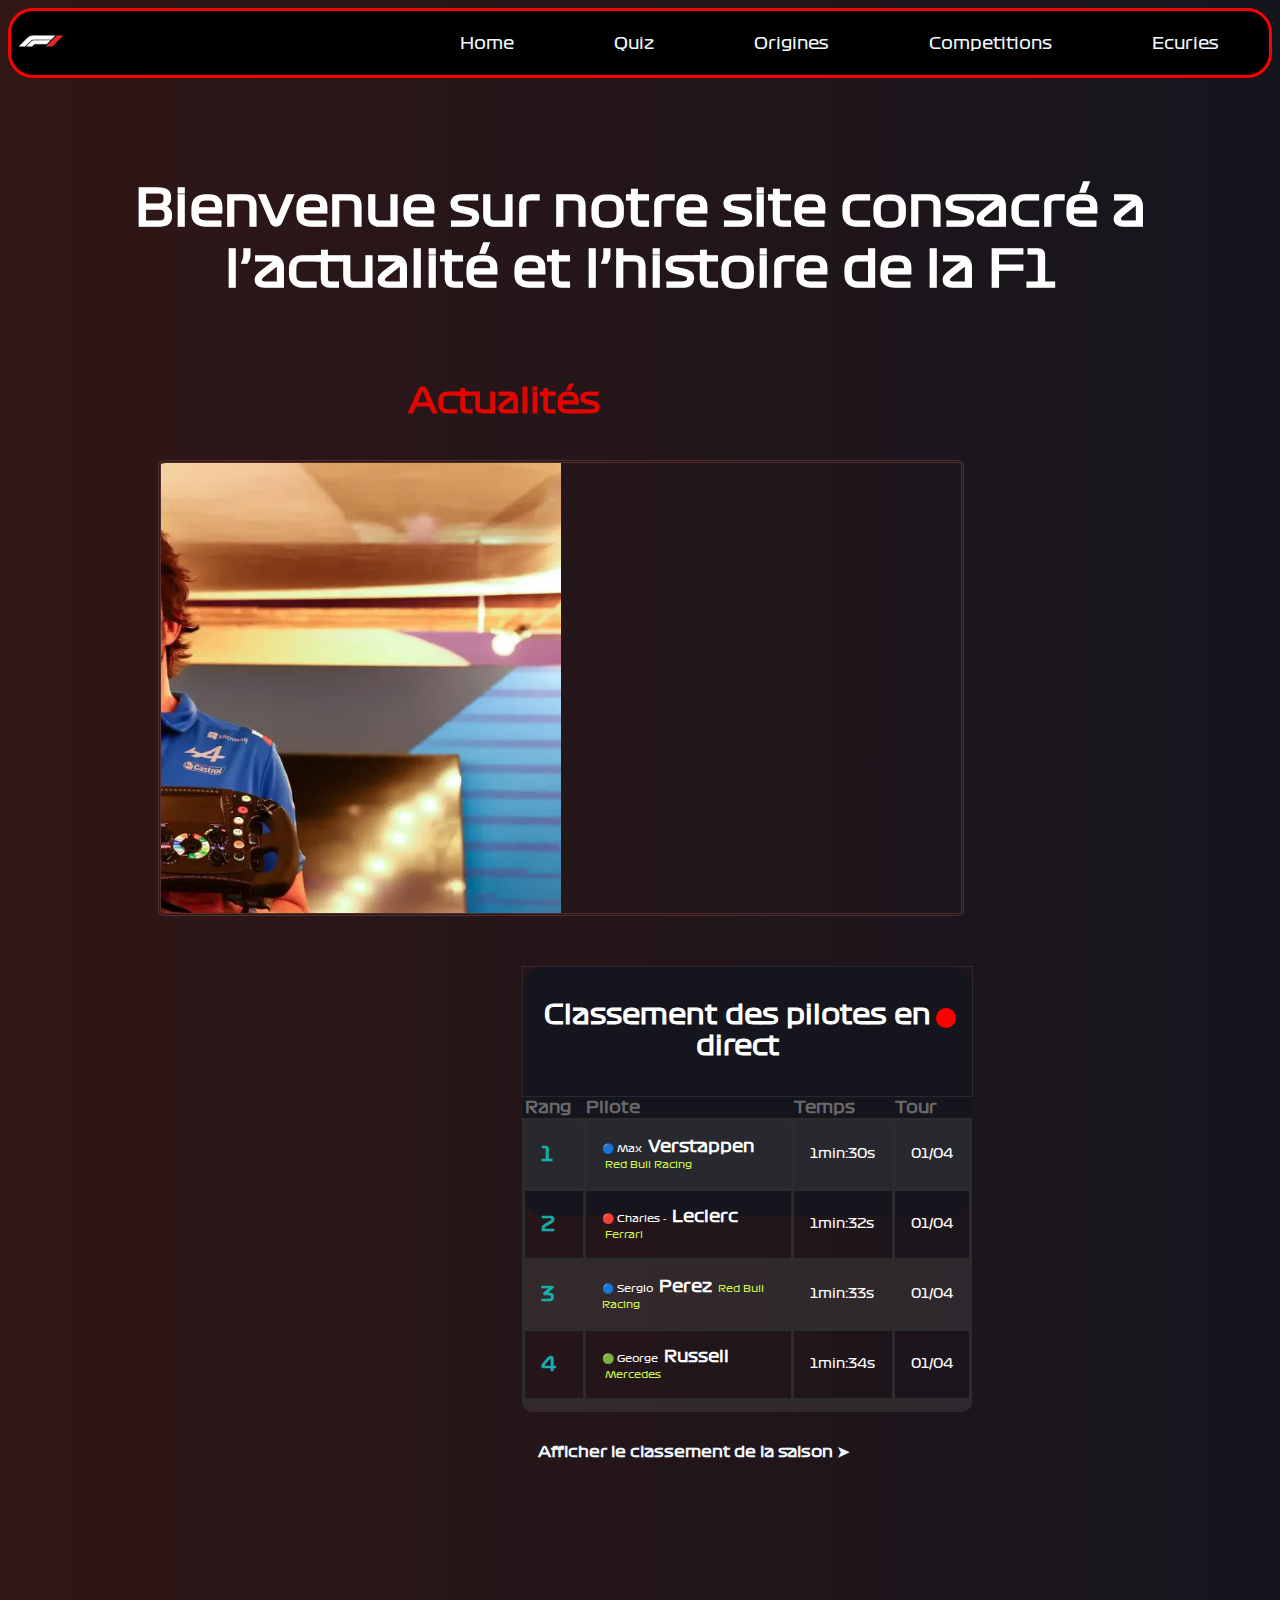
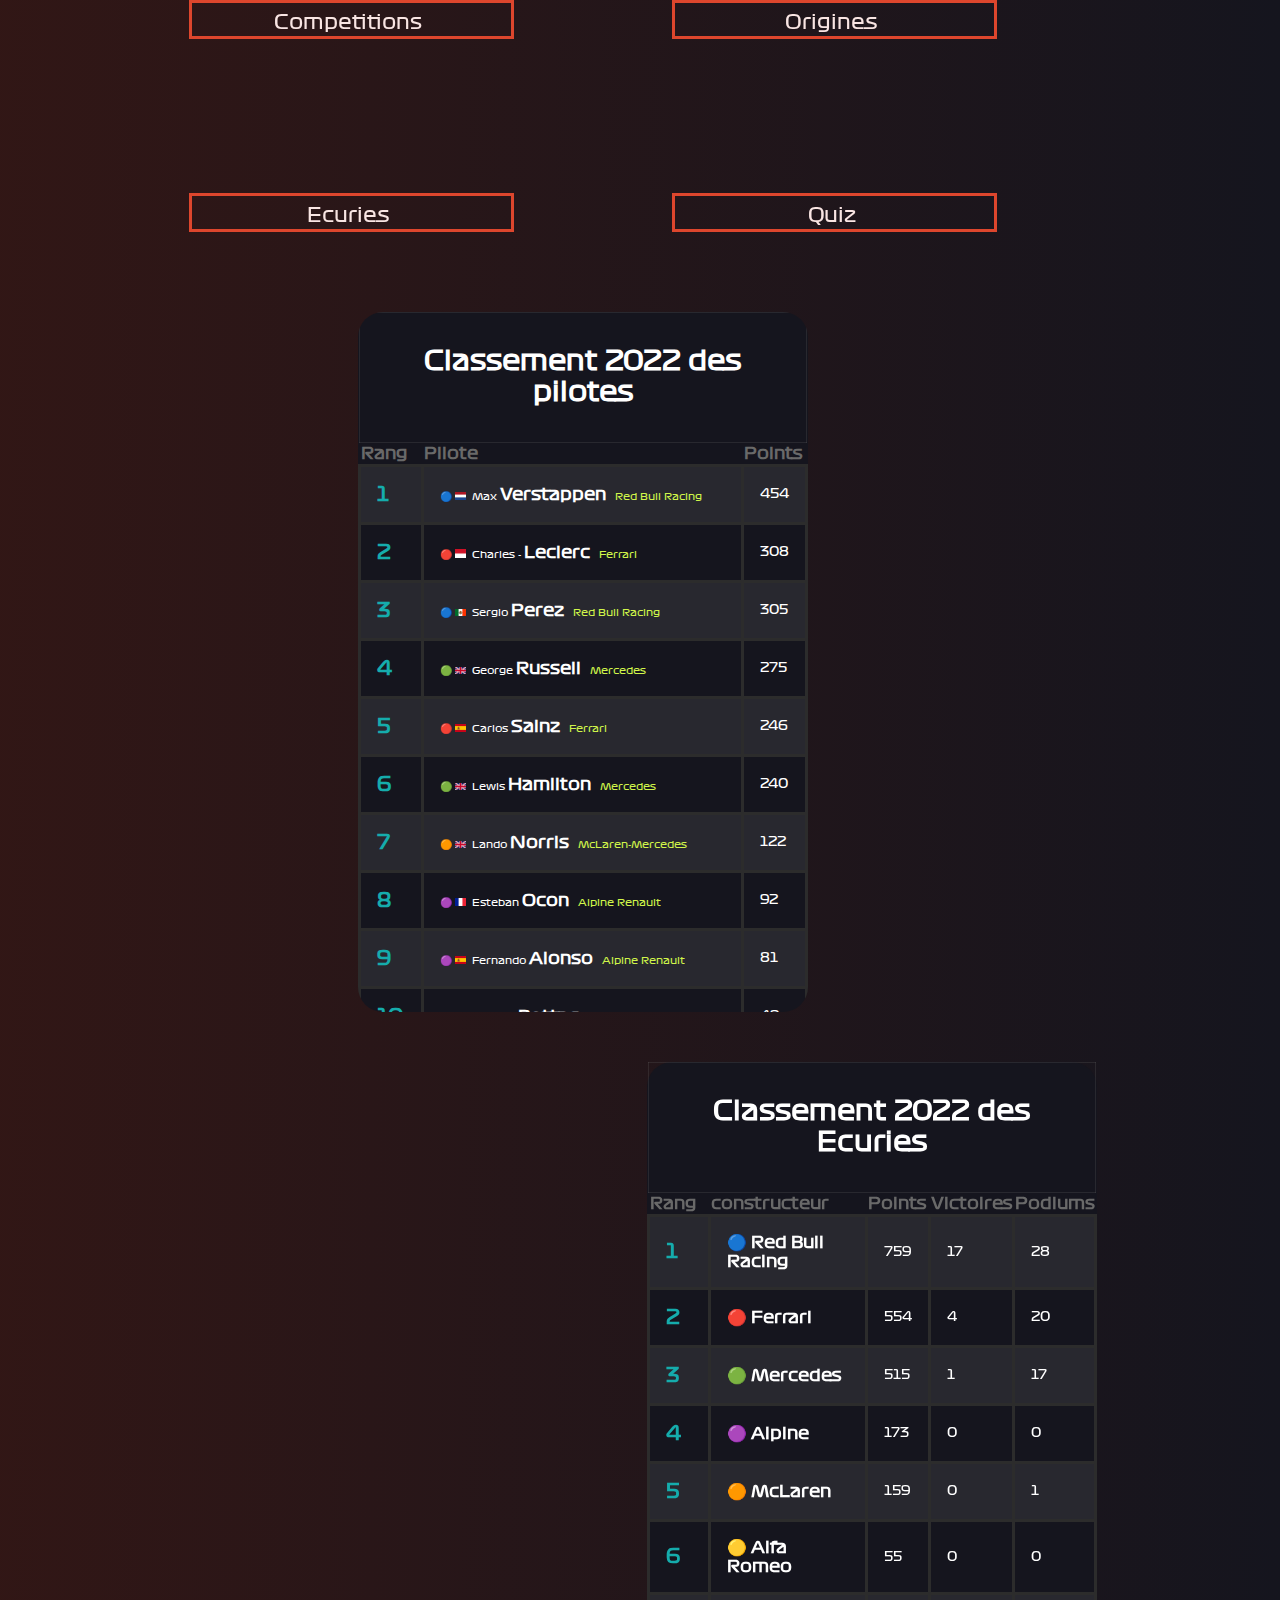
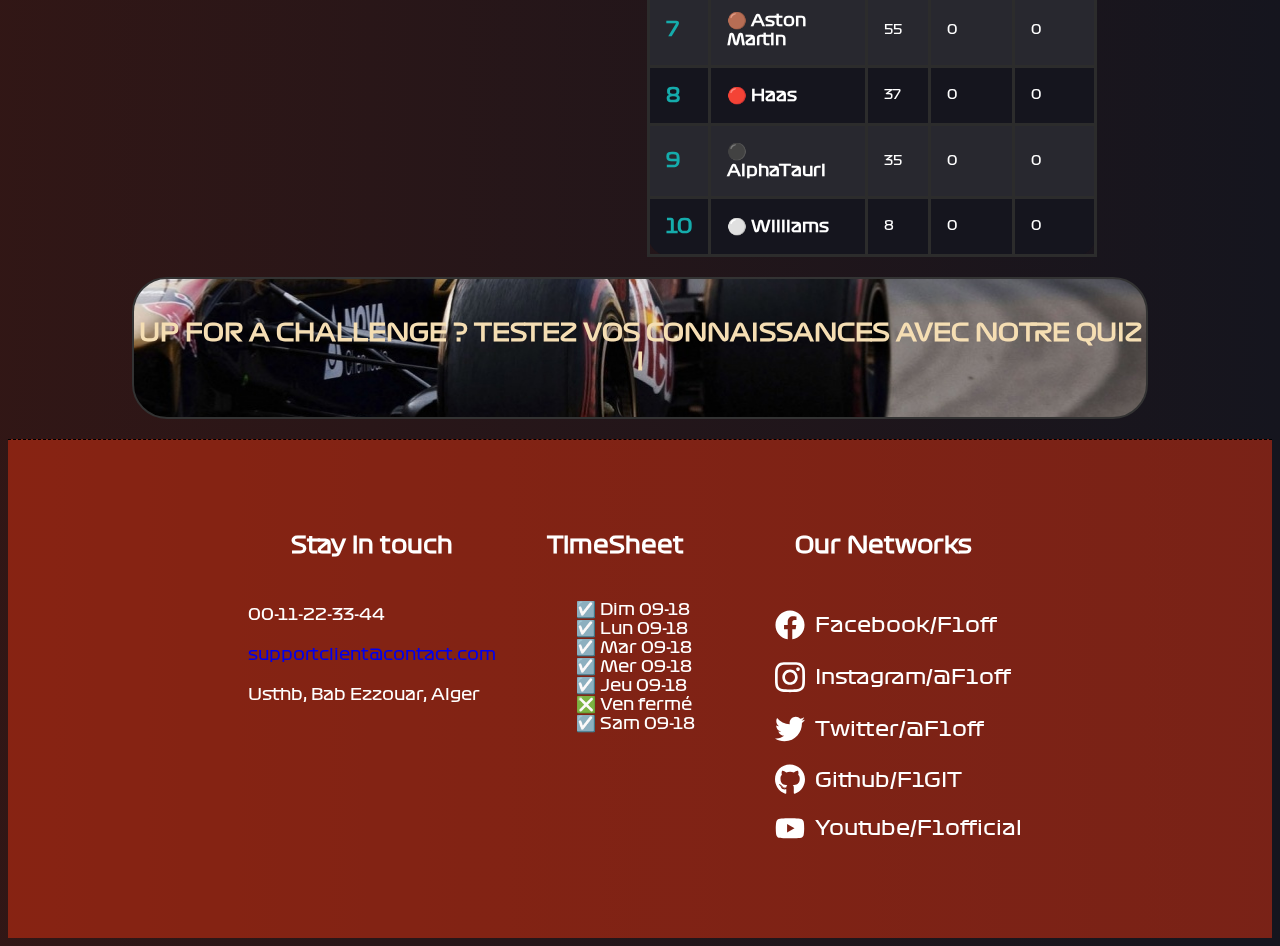
<file: index.html>
<!DOCTYPE html>
<html lang="fr">
<head>
    <meta charset="UTF-8">
    <meta http-equiv="X-UA-Compatible" content="IE=edge">
    <meta name="viewport" content="width=device-width, initial-scale=1.0">
   <link rel="stylesheet" href="css/style.css">
   <link rel="preconnect" href="https://fonts.googleapis.com"><link rel="preconnect" href="https://fonts.gstatic.com" crossorigin><link href="https://fonts.googleapis.com/css2?family=Archivo+Black&display=swap" rel="stylesheet">
   <link rel="shortcut icon" href="res/F1logo.jpg" type="image/x-icon" style="border-radius: 50%;">
   <title>FORMULA 1</title>
</head>
<body>
  <header>
    <div>
     <nav class="nav_bar"> 
     
    <a href="../index.html"> <img src="../res/F1logo.jpg" alt="" style="height:60px; width: 60px;" ></a>
           <div class="nav-links">
    <ul>
     
     <li><a href="./index.html">Home</a></li>
     <li><a href="pages/Quiz.html">Quiz</a></li>
     <li><a href="pages/page_origines.html">Origines</a></li>
     <li><a href="pages/Competition.html">Competitions</a></li>
     <li><a href="pages/ecurie.html">Ecuries</a></li>
    </ul>
 
 
           </div>
 
    </nav>
    
 </div>
   </header>
  <main>
  <div class="Welcom">

   <h1 style="text-align: center;"> Bienvenue sur notre site consacré a l’actualité et l’histoire de la F1 <br>
     </h1>
  
   </div>
  <br>
    <h2 id="actu"> Actualités</h2>

              <div class="slider-frame" >
                  <div class="slide-images">

                      <div class="img-container" id="actus">
                         <a href="https://www.formula1.com/en/racing/2023/Las_Vegas.html" target="_blank"><img src="res/Las_Vegas_2023.jpg" alt="" style="width:100%"></a>
                      </div>

                      <div class="img-container">
                          <a href="https://www.france24.com/fr/sports/20221009-max-verstappen-devient-champion-du-monde-de-formule-1-%C3%A0-l-issue-du-grand-prix-du-japon" target="_blank"><img src="res/WC_max-verstappen-f1_5925652.jpg" alt="" style="width:100%"></a>
                      </div>
                      <div class="img-container">
                       <a href="https://www.f1actu.com/andretti-veut-alonso-dans-sa-future-equipe-de-formule-1/" target="_blank"> <img src="res/alonzo.jpg" alt="" style="width:100%" ></a>
                    </div>
                  </div>

              </div>
           



            


   
 <div class="container" style="float: right;"> <!-- tableau des resultats en directs ici-->
 <table class="pilotes" id="pilotes" > <!-- la table sera charge avec les infos des fichiers xml + update chaque 10secondes-->
     
 </table> </div> 


            <!-- partie boutons qui renvoient vers d'autres pages-->
            <div class="info">
                
                  <button onclick="window.location.href='pages/Competition.html'" >Competitions</button>
                  <button onclick="window.location.href='pages/page_origines.html'" >Origines</button>
                  <button onclick="window.location.href='pages/ecurie.html'" >Ecuries</button>
                  <button onclick="window.location.href='pages/Quiz.html'" >Quiz </button>
                
            </div>    
 
            <!-- partie 2 eme tableau : classement 2022 des pilotes-->
            <div class="container2" id="cont2"> 
              <table class="pilotes" > 
                  <tbody>
                    
              <tr><td colspan="3" class="classy1" ><h6>Classement 2022 des pilotes</h6></td></tr>
              
                <tr >
                  <th>Rang</th>
                  <th>Pilote</th>
                  <th>Points</th>
                  
                </tr>
              <tr class="blacko"><td class="numeroT"><b>1</b></td>
                  <td style="width: 500px;" >  <span class="firstname"> 🔵 <img  src="/flags/paysbas.png" alt="">&nbsp; Max</span>
                      <span class="lastname1" ><b>Verstappen</b></span>
                      <span class="ecurie1" >&nbsp; Red Bull Racing</span>
                          
                  </td>
                  <td >  454 </td>
                  
              </tr>
              <tr><td class="numeroT"><b>2</b></td>
               <td >  <span class="firstname"> 🔴 <img  src="/flags/monaco.png" alt="">&nbsp; Charles -</span>
                   <span class="lastname1" ><b>Leclerc</b></span>
                   <span class="ecurie1" >&nbsp; Ferrari</span>
                       
               </td>
               <td >  308 </td>
               
             </tr><tr class="blacko"><td class="numeroT"><b>3</b></td>
               <td >  <span class="firstname"> 🔵 <img  src="/flags/mexique.jpg" alt="">&nbsp; Sergio</span>
                   <span class="lastname1" ><b>Perez</b></span>
                   <span class="ecurie1">&nbsp; Red Bull Racing</span>
                       
               </td>
               <td >  305 </td>
               
             </tr><tr><td class="numeroT"><b>4</b></td>
               <td >  <span class="firstname"> 🟢 <img  src="/flags/uk.png" alt="">&nbsp; George</span>
                   <span class="lastname1" ><b>Russell</b></span>
                   <span class="ecurie1">&nbsp; Mercedes</span>
                    
               </td>
               <td >  275 </td>
               
             </tr>
             <tr class="blacko"><td class="numeroT"><b>5</b></td>
               <td >  <span class="firstname"> 🔴 <img  src="/flags/spain.png" alt="">&nbsp; Carlos</span>
                   <span class="lastname1" ><b>Sainz</b></span>
                   <span class="ecurie1" >&nbsp; Ferrari</span>
                  </td>
                   <td >  246 </td>
               
              </tr>
              <tr><td class="numeroT"><b>6</b></td>
                <td >  <span class="firstname"> 🟢 <img  src="/flags/uk.png" alt="">&nbsp; Lewis</span>
                    <span class="lastname1" ><b>Hamilton</b></span>
                    <span class="ecurie1" >&nbsp; Mercedes</span>
                  </td>
                    <td >  240 </td>
                
              </tr>
              <tr class="blacko"><td class="numeroT"><b>7</b></td>
                <td >  <span class="firstname"> 🟠 <img src="/flags/uk.png" alt="">&nbsp; Lando</span>
                    <span class="lastname1" ><b>Norris</b></span>
                    <span class="ecurie1" >&nbsp; McLaren-Mercedes</span>
                  </td>
                    <td >  122 </td>
                
              </tr>
              <tr><td class="numeroT"><b>8</b></td>
                <td >  <span class="firstname"> 🟣 <img  src="/flags/france.png" alt="">&nbsp; Esteban</span>
                    <span class="lastname1" ><b>Ocon</b></span>
                    <span class="ecurie1" >&nbsp; Alpine Renault</span>
                  </td>
                    <td >  92 </td>    
                
              </tr>
              <tr class="blacko"><td class="numeroT"><b>9</b></td>
                <td >  <span class="firstname"> 🟣 <img  src="/flags/spain.png" alt="">&nbsp; Fernando</span>
                    <span class="lastname1" ><b>Alonso</b></span>
                    <span class="ecurie1" >&nbsp; Alpine Renault</span>
                  </td>
                    <td >  81 </td>    
                
              </tr><tr><td class="numeroT"><b>10</b></td>
                <td >  <span class="firstname"> 🟡 <img  src="/flags/finland.png" alt="">&nbsp; Valtteri</span>
                    <span class="lastname1" ><b>Bottas</b></span>
                    <span class="ecurie1" >&nbsp; Alfa Romeo Ferrari</span>
                  </td>
                    <td >  49 </td>   
                
              </tr><tr class="blacko"><td class="numeroT"><b>11</b></td>
                <td >  <span class="firstname"> 🟠 <img  src="/flags/aus.png" alt="">&nbsp; Daniel</span>
                    <span class="lastname1" ><b>Riccardo</b></span>
                    <span class="ecurie1" >&nbsp; McLaren-Mercedes</span>
                  </td>
                    <td >  37 </td>  
                
              </tr><tr><td class="numeroT"><b>12</b></td>
                <td >  <span class="firstname"> 🟤 <img  src="/flags/allemagne.jpg" alt="">&nbsp; Sebastien</span>
                    <span class="lastname1" ><b>Vettel</b></span>
                    <span class="ecurie1" >&nbsp; Aston Martin Aramco Mercedes</span>
                  </td>
                    <td >  37 </td>
                
              </tr><tr class="blacko"><td class="numeroT"><b>13</b></td>
                <td >  <span class="firstname"> 🔴 <img  src="/flags/danmark.png" alt="">&nbsp; Kevin</span>
                    <span class="lastname1" ><b>Magnussen</b></span>
                    <span class="ecurie1" >&nbsp; Haas Ferrari</span>
                  </td>
                    <td >  25 </td>  
                
              </tr><tr><td class="numeroT"><b>14</b></td>
                <td >  <span class="firstname"> ⚫ <img  src="/flags/france.png" alt="">&nbsp; Pierre</span>
                    <span class="lastname1" ><b>Gasly</b></span>
                    <span class="ecurie1" >&nbsp; AlphaTauri RBPT</span>
                </td><td >  23 </td>  
                
              </tr><tr class="blacko"><td class="numeroT"><b>15</b></td>
                <td >  <span class="firstname"> 🟤 <img  src="/flags/canada.jpg" alt="">&nbsp; Lance</span>
                    <span class="lastname1" ><b>Stroll</b></span>
                    <span class="ecurie1" >&nbsp; Aston Martin Aramco Mercedes</span>
                  </td><td >  18 </td>  
                
              </tr><tr><td class="numeroT"><b>16</b></td>
                <td >  <span class="firstname"> 🔴 <img  src="/flags/allemagne.jpg" alt="">&nbsp; Mick</span>
                    <span class="lastname1" ><b>Schumacher</b></span>
                    <span class="ecurie1" >&nbsp; Haas Ferrari</span>
                  </td><td >  12 </td>  
                
              </tr><tr class="blacko"><td class="numeroT"><b>17</b></td>
                <td >  <span class="firstname"> ⚫ <img  src="/flags/japon.jpg" alt="">&nbsp; Yuki</span>
                    <span class="lastname1" ><b>Tsunoda</b></span>
                    <span class="ecurie1" >&nbsp; AlphaTauri RBPT</span>
                  </td><td >  12 </td>  
                
              </tr><tr><td class="numeroT"><b>18</b></td>
                <td >  <span class="firstname"> 🟡 <img  src="/flags/chine.png" alt="">&nbsp; Guanyu</span>
                    <span class="lastname1" ><b>Zhou</b></span>
                    <span class="ecurie1" >&nbsp; Alfa Romeo Ferrari</span>
                  </td><td >  6 </td>  
                
              </tr><tr class="blacko"><td class="numeroT"><b>19</b></td>
                <td >  <span class="firstname"> ⚪ <img  src="/flags/uk.png" alt="">&nbsp; Alexander</span>
                    <span class="lastname1" ><b>Albon</b></span>
                    <span class="ecurie1" >&nbsp; Williams Mercedes</span>
                  </td><td >  4 </td>  
                
              </tr><tr><td class="numeroT"><b>20</b></td>
                <td >  <span class="firstname"> ⚪ <img  src="/flags/canada.jpg" alt="">&nbsp; Nicholas</span>
                    <span class="lastname1" ><b>Latifi</b></span>
                    <span class="ecurie1" >&nbsp; Williams Mercedes</span>
                  </td><td >  2 </td>  
                
              </tr><tr class="blacko"><td class="numeroT"><b>21</b></td>
                <td >  <span class="firstname"> ⚪ <img  src="/flags/paysbas.png" alt="">&nbsp; Nyck</span>
                    <span class="lastname1" ><b>De Vries</b></span>
                    <span class="ecurie1" >&nbsp; Williams Mercedes</span>
                  </td><td >  2 </td>  
                
              </tr><tr><td class="numeroT"><b>22</b></td>
                <td >  <span class="firstname"> 🟤 <img  src="/flags/allemagne.jpg" alt="">&nbsp; Nico</span>
                    <span class="lastname1" ><b>Hulkenberg</b></span>
                    <span class="ecurie1" >&nbsp; Aston Martin Aramco Mercedes</span>
                  </td><td >  0 </td>  
                
              </tr>
               
               
              </tbody>
              
              </table> </div> 

                <!-- partie 3 eme tableau : classement 2022 des Ecuries-->
              <div class="container3"> 
                <table class="pilotes" > 
                  <thead>
                    <tr>
                      <td colspan="5" class="classy1"><h6 style="text-align: center;">Classement 2022 des Ecuries</h6></td></tr>
                        
                  </thead>  
                  <tbody>
                
                    <tr>
                      <th>Rang</th>
                      <th>constructeur</th>
                      <th>Points</th>
                      <th>Victoires</th>
                      <th>Podiums</th>
                    </tr>
                
                <tr class="blacko"><td class="numeroT"><b>1</b></td>
                      <td>  <span class="lastname1"><b>🔵 Red Bull Racing</b></span>
                    </td>
                    <td >  759 </td>
                    <td >  17 </td>
                    <td >  28 </td>
                    
                </tr><tr><td class="numeroT"><b>2</b></td>
                  <td>  <span class="lastname1"><b>🔴 Ferrari</b></span>
                </td>
                <td >  554 </td>
                <td >  4 </td>
                <td >  20 </td>
                
            </tr>
            <tr class="blacko"><td class="numeroT"><b>3</b></td>
              <td>  <span class="lastname1"><b>🟢 Mercedes</b></span>
            </td>
            <td >  515 </td>
            <td >  1 </td>
            <td >  17 </td>
            
             </tr>
            <tr><td class="numeroT"><b>4</b></td>
          <td>  <span class="lastname1"><b>🟣 Alpine</b></span>
          </td>
             <td >  173 </td>
              <td >  0 </td>
              <td >  0 </td>
        
              </tr>
            <tr class="blacko"><td class="numeroT"><b>5</b></td>
            <td>  <span class="lastname1"><b>🟠 McLaren</b></span>
           </td>
          <td >  159 </td>
          <td >  0 </td>
          <td >  1 </td>

              </tr>
              <tr ><td class="numeroT"><b>6</b></td>
                <td>  <span class="lastname1"><b>🟡 Alfa Romeo</b></span>
               </td>
              <td >  55 </td>
              <td >  0 </td>
              <td >  0 </td>
    
                  </tr>
                  <tr class="blacko"><td class="numeroT"><b>7</b></td>
            <td>  <span class="lastname1"><b>🟤 Aston Martin</b></span>
           </td>
          <td >  55 </td>
          <td >  0 </td>
          <td >  0 </td>

              
            </tr>
            <tr ><td class="numeroT"><b>8</b></td>
      <td>  <span class="lastname1"><b>🔴 Haas</b></span>
     </td>
    <td >  37 </td>
    <td >  0 </td>
    <td >  0 </td>

        
           </tr>
                  <tr class="blacko"><td class= "numeroT"><b>9</b></td>
            <td>  <span class="lastname1"><b>⚫ AlphaTauri</b></span>
           </td>
          <td >  35 </td>
          <td >  0 </td>
          <td >  0 </td>

              
               </tr>
                  <tr><td class="numeroT"><b>10</b></td>
            <td>  <span class="lastname1"><b>⚪ Williams</b></span>
           </td>
          <td >  8 </td>
          <td >  0 </td>
          <td >  0 </td>

              </tr>
                 
               
                
                
                </tbody>
                
                </table> </div>
             

  <!-- partie baniere du quiz -->           
<div class="quizinfo"  >
       <a href="/pages/Quiz.html" ><h5 id="quiz">UP FOR A CHALLENGE ?  TESTEZ VOS CONNAISSANCES AVEC NOTRE QUIZ !</h5></a>
</div>

  <!-- balise script pour appeler le script tempsreel.js-->
<script src="../js/tempsreel.js"></script>

</main>

  <!-- partie footer -->
    <footer>
        
          <div class="content-footer">
            <!-- partie 1 footer : stay in touch -->
            <div class="bloc footer-contact">
              <h3>Stay in touch</h3>
              <p>00-11-22-33-44</p>
              <a href="mailto:amir.doudou07@gmail.com">supportclient@contact.com</a>
              <p>Usthb, Bab Ezzouar, Alger</p>
            </div>
            <!-- partie 2 footer : le schedule -->
            <div class="bloc footer-schedule">
              <h3>TimeSheet</h3>
              <ul class="schedule-list">
                <li>☑️ Dim  09-18</li>
                <li>☑️ Lun  09-18</li>
                <li>☑️ Mar  09-18</li>
                <li>☑️ Mer  09-18</li>
                <li>☑️ Jeu  09-18</li>
                <li>❎ Ven fermé</li>
                <li>☑️ Sam 09-18</li>
              </ul>
            </div>
            <!-- partie 3 footer : contact -->
            <div class="bloc footer-medias">
              <h3>Our Networks</h3>
              <ul class="media-list">
                <li>
                  <a >
                    <svg
                      aria-hidden="true"
                      focusable="false"
                      data-prefix="fab"
                      data-icon="facebook"
                      class="svg-inline--fa fa-facebook fa-w-16"
                      role="img"
                      xmlns="http://www.w3.org/2000/svg"
                      viewBox="0 0 512 512"
                    > <!-- cette balise est utilise juste pour avoir l'icone de facebook,instagram etc -->
                      <path
                        fill="currentColor"
                        d="M504 256C504 119 393 8 256 8S8 119 8 256c0 123.78 90.69 226.38 209.25 245V327.69h-63V256h63v-54.64c0-62.15 37-96.48 93.67-96.48 27.14 0 55.52 4.84 55.52 4.84v61h-31.28c-30.8 0-40.41 19.12-40.41 38.73V256h68.78l-11 71.69h-57.78V501C413.31 482.38 504 379.78 504 256z"
                      ></path>
                    </svg>
                    Facebook/F1off</a
                  >
                </li>
                <li>
                  <a >
                    <svg
                      aria-hidden="true"
                      focusable="false"
                      data-prefix="fab"
                      data-icon="instagram"
                      class="svg-inline--fa fa-instagram fa-w-14"
                      role="img"
                      xmlns="http://www.w3.org/2000/svg"
                      viewBox="0 0 448 512"
                    >
                      <path
                        fill="currentColor"
                        d="M224.1 141c-63.6 0-114.9 51.3-114.9 114.9s51.3 114.9 114.9 114.9S339 319.5 339 255.9 287.7 141 224.1 141zm0 189.6c-41.1 0-74.7-33.5-74.7-74.7s33.5-74.7 74.7-74.7 74.7 33.5 74.7 74.7-33.6 74.7-74.7 74.7zm146.4-194.3c0 14.9-12 26.8-26.8 26.8-14.9 0-26.8-12-26.8-26.8s12-26.8 26.8-26.8 26.8 12 26.8 26.8zm76.1 27.2c-1.7-35.9-9.9-67.7-36.2-93.9-26.2-26.2-58-34.4-93.9-36.2-37-2.1-147.9-2.1-184.9 0-35.8 1.7-67.6 9.9-93.9 36.1s-34.4 58-36.2 93.9c-2.1 37-2.1 147.9 0 184.9 1.7 35.9 9.9 67.7 36.2 93.9s58 34.4 93.9 36.2c37 2.1 147.9 2.1 184.9 0 35.9-1.7 67.7-9.9 93.9-36.2 26.2-26.2 34.4-58 36.2-93.9 2.1-37 2.1-147.8 0-184.8zM398.8 388c-7.8 19.6-22.9 34.7-42.6 42.6-29.5 11.7-99.5 9-132.1 9s-102.7 2.6-132.1-9c-19.6-7.8-34.7-22.9-42.6-42.6-11.7-29.5-9-99.5-9-132.1s-2.6-102.7 9-132.1c7.8-19.6 22.9-34.7 42.6-42.6 29.5-11.7 99.5-9 132.1-9s102.7-2.6 132.1 9c19.6 7.8 34.7 22.9 42.6 42.6 11.7 29.5 9 99.5 9 132.1s2.7 102.7-9 132.1z"
                      ></path>
                    </svg>
                    Instagram/@F1off</a
                  >
                </li>
                <li>
                  <a >
                    <svg
                      aria-hidden="true"
                      focusable="false"
                      data-prefix="fab"
                      data-icon="twitter"
                      class="svg-inline--fa fa-twitter fa-w-16"
                      role="img"
                      xmlns="http://www.w3.org/2000/svg"
                      viewBox="0 0 512 512"
                    >
                      <path
                        fill="currentColor"
                        d="M459.37 151.716c.325 4.548.325 9.097.325 13.645 0 138.72-105.583 298.558-298.558 298.558-59.452 0-114.68-17.219-161.137-47.106 8.447.974 16.568 1.299 25.34 1.299 49.055 0 94.213-16.568 130.274-44.832-46.132-.975-84.792-31.188-98.112-72.772 6.498.974 12.995 1.624 19.818 1.624 9.421 0 18.843-1.3 27.614-3.573-48.081-9.747-84.143-51.98-84.143-102.985v-1.299c13.969 7.797 30.214 12.67 47.431 13.319-28.264-18.843-46.781-51.005-46.781-87.391 0-19.492 5.197-37.36 14.294-52.954 51.655 63.675 129.3 105.258 216.365 109.807-1.624-7.797-2.599-15.918-2.599-24.04 0-57.828 46.782-104.934 104.934-104.934 30.213 0 57.502 12.67 76.67 33.137 23.715-4.548 46.456-13.32 66.599-25.34-7.798 24.366-24.366 44.833-46.132 57.827 21.117-2.273 41.584-8.122 60.426-16.243-14.292 20.791-32.161 39.308-52.628 54.253z"
                      ></path>
                    </svg>
                    Twitter/@F1off</a
                  >
                </li>
                <li>
                  <a >
                    <svg
                      aria-hidden="true"
                      focusable="false"
                      data-prefix="fab"
                      data-icon="github"
                      class="svg-inline--fa fa-github fa-w-16"
                      role="img"
                      xmlns="http://www.w3.org/2000/svg"
                      viewBox="0 0 496 512"
                    >
                      <path
                        fill="currentColor"
                        d="M165.9 397.4c0 2-2.3 3.6-5.2 3.6-3.3.3-5.6-1.3-5.6-3.6 0-2 2.3-3.6 5.2-3.6 3-.3 5.6 1.3 5.6 3.6zm-31.1-4.5c-.7 2 1.3 4.3 4.3 4.9 2.6 1 5.6 0 6.2-2s-1.3-4.3-4.3-5.2c-2.6-.7-5.5.3-6.2 2.3zm44.2-1.7c-2.9.7-4.9 2.6-4.6 4.9.3 2 2.9 3.3 5.9 2.6 2.9-.7 4.9-2.6 4.6-4.6-.3-1.9-3-3.2-5.9-2.9zM244.8 8C106.1 8 0 113.3 0 252c0 110.9 69.8 205.8 169.5 239.2 12.8 2.3 17.3-5.6 17.3-12.1 0-6.2-.3-40.4-.3-61.4 0 0-70 15-84.7-29.8 0 0-11.4-29.1-27.8-36.6 0 0-22.9-15.7 1.6-15.4 0 0 24.9 2 38.6 25.8 21.9 38.6 58.6 27.5 72.9 20.9 2.3-16 8.8-27.1 16-33.7-55.9-6.2-112.3-14.3-112.3-110.5 0-27.5 7.6-41.3 23.6-58.9-2.6-6.5-11.1-33.3 2.6-67.9 20.9-6.5 69 27 69 27 20-5.6 41.5-8.5 62.8-8.5s42.8 2.9 62.8 8.5c0 0 48.1-33.6 69-27 13.7 34.7 5.2 61.4 2.6 67.9 16 17.7 25.8 31.5 25.8 58.9 0 96.5-58.9 104.2-114.8 110.5 9.2 7.9 17 22.9 17 46.4 0 33.7-.3 75.4-.3 83.6 0 6.5 4.6 14.4 17.3 12.1C428.2 457.8 496 362.9 496 252 496 113.3 383.5 8 244.8 8zM97.2 352.9c-1.3 1-1 3.3.7 5.2 1.6 1.6 3.9 2.3 5.2 1 1.3-1 1-3.3-.7-5.2-1.6-1.6-3.9-2.3-5.2-1zm-10.8-8.1c-.7 1.3.3 2.9 2.3 3.9 1.6 1 3.6.7 4.3-.7.7-1.3-.3-2.9-2.3-3.9-2-.6-3.6-.3-4.3.7zm32.4 35.6c-1.6 1.3-1 4.3 1.3 6.2 2.3 2.3 5.2 2.6 6.5 1 1.3-1.3.7-4.3-1.3-6.2-2.2-2.3-5.2-2.6-6.5-1zm-11.4-14.7c-1.6 1-1.6 3.6 0 5.9 1.6 2.3 4.3 3.3 5.6 2.3 1.6-1.3 1.6-3.9 0-6.2-1.4-2.3-4-3.3-5.6-2z"
                      ></path>
                    </svg>
                    Github/F1GIT</a
                  >
                </li>
                <li>
                  <a >
                    <svg
                      aria-hidden="true"
                      focusable="false"
                      data-prefix="fab"
                      data-icon="youtube"
                      class="svg-inline--fa fa-youtube fa-w-18"
                      role="img"
                      xmlns="http://www.w3.org/2000/svg"
                      viewBox="0 0 576 512"
                    >
                      <path
                        fill="currentColor"
                        d="M549.655 124.083c-6.281-23.65-24.787-42.276-48.284-48.597C458.781 64 288 64 288 64S117.22 64 74.629 75.486c-23.497 6.322-42.003 24.947-48.284 48.597-11.412 42.867-11.412 132.305-11.412 132.305s0 89.438 11.412 132.305c6.281 23.65 24.787 41.5 48.284 47.821C117.22 448 288 448 288 448s170.78 0 213.371-11.486c23.497-6.321 42.003-24.171 48.284-47.821 11.412-42.867 11.412-132.305 11.412-132.305s0-89.438-11.412-132.305zm-317.51 213.508V175.185l142.739 81.205-142.739 81.201z"
                      ></path>
                    </svg>
                    Youtube/F1official</a
                  >
                </li>
              </ul>
            </div>
          </div>
        </footer>



      


</body>



</html>

<!--fin-->
</file>
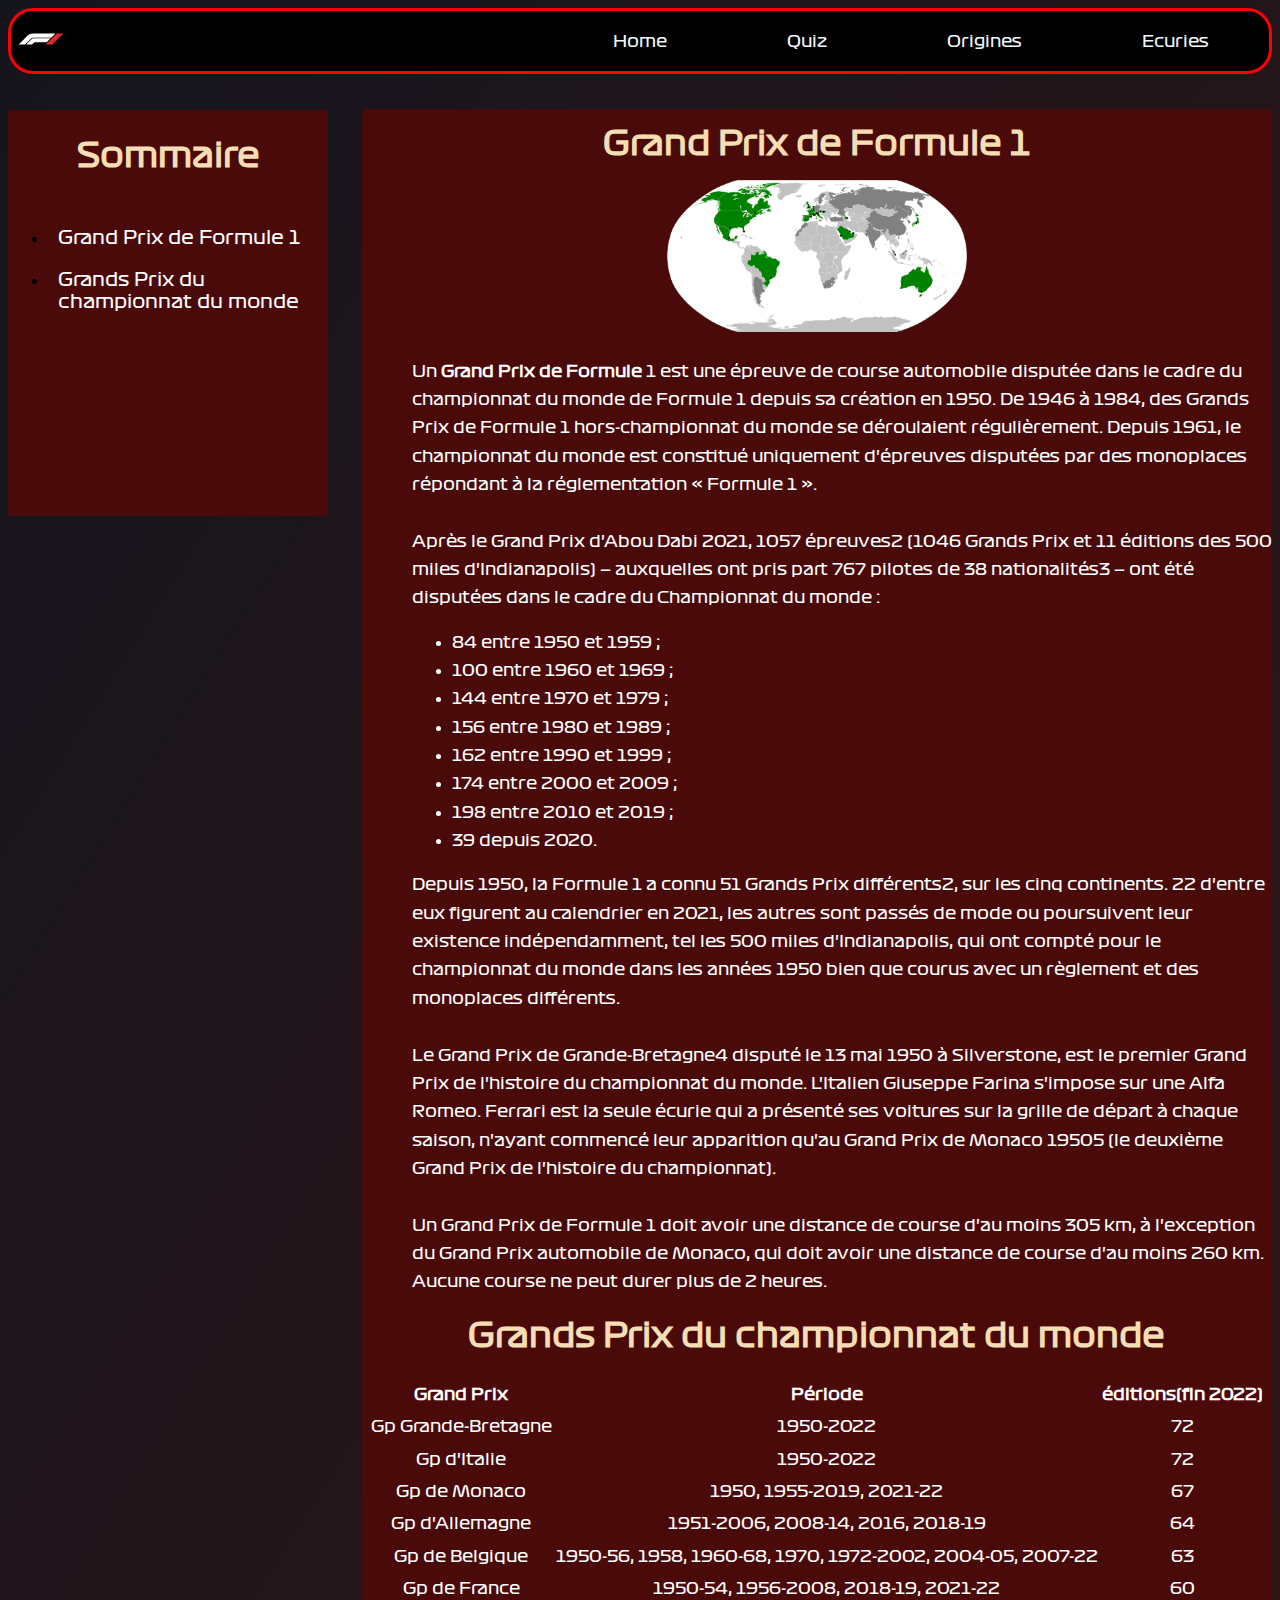
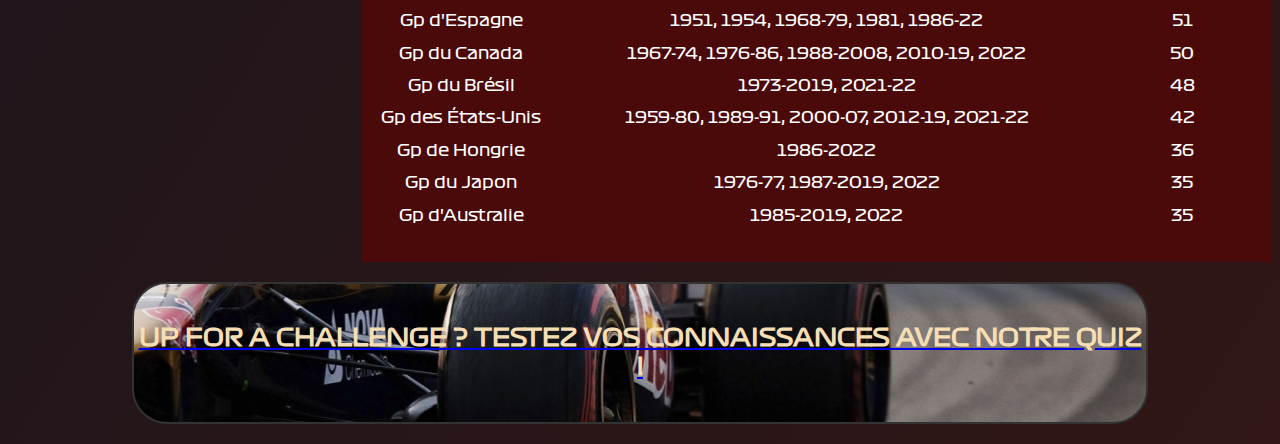
<file: pages/Competition.html>
<!DOCTYPE html>
<html lang="fr">

<head>
    <link rel="stylesheet" href="../css/style_origines.css">
    <meta charset="UTF-8">
    <meta http-equiv="X-UA-Compatible" content="IE=edge">
    <meta name="viewport" content="width=device-width, initial-scale=1.0">
    <title>Compétition</title>
</head>

<body>

    <header> 
        <div>
         <nav class="nav_bar"> <!-- partie nav bar -->
         
        <a href="../index.html"> <img src="../res/F1logo.jpg" alt="" style="height:60px; width: 60px;" ></a>
               <div class="nav-links">
        <ul>
         
         <li><a href="../index.html">Home</a></li>
         <li><a href="./Quiz.html">Quiz</a></li>
         <li><a href="./page_origines.html">Origines</a></li>
         <li><a href="./ecurie.html">Ecuries</a></li>
        </ul>
     
     
               </div>
     
        </nav>
        
     </div>
       </header>
    <main class="colomne milieu"> <!-- partie main -->

        <section id="id1">
            <h1 class="titre">Grand Prix de Formule 1</h1>
            <figure>
                <!--img-->
                <img src="../res-compet/competition1.png" width="300" alt="">
            </figure>
            
               
                 <p>
                    Un <strong>Grand Prix de Formule</strong> 1 est une épreuve de course automobile disputée dans le cadre du championnat du monde de Formule 1 depuis sa création en 1950. De 1946 à 1984, des Grands Prix de Formule 1 hors-championnat du monde se déroulaient régulièrement. Depuis 1961, le championnat du monde est constitué uniquement d'épreuves disputées par des monoplaces répondant à la réglementation « Formule 1 ».
                    <br><br>
                    Après le Grand Prix d'Abou Dabi 2021, 1057 épreuves2 (1046 Grands Prix et 11 éditions des 500 miles d'Indianapolis) — auxquelles ont pris part 767 pilotes de 38 nationalités3 — ont été disputées dans le cadre du Championnat du monde :
                 </p>
                 
                 <ul>
                    <li>84 entre 1950 et 1959 ;</li>
                    <li>100 entre 1960 et 1969 ;</li>
                    <li>144 entre 1970 et 1979 ;</li>
                    <li>156 entre 1980 et 1989 ;</li>
                    <li>162 entre 1990 et 1999 ;</li>
                    <li>174 entre 2000 et 2009 ;</li>
                    <li>198 entre 2010 et 2019 ;</li>
                    <li>39 depuis 2020.</li>

                 </ul>
                 <p>
                    Depuis 1950, la Formule 1 a connu 51 Grands Prix différents2, sur les cinq continents. 22 d'entre eux figurent au calendrier en 2021, les autres sont passés de mode ou poursuivent leur existence indépendamment, tel les 500 miles d'Indianapolis, qui ont compté pour le championnat du monde dans les années 1950 bien que courus avec un règlement et des monoplaces différents.
                 <br><br>
                    Le Grand Prix de Grande-Bretagne4 disputé le 13 mai 1950 à Silverstone, est le premier Grand Prix de l'histoire du championnat du monde. L'Italien Giuseppe Farina s'impose sur une Alfa Romeo. Ferrari est la seule écurie qui a présenté ses voitures sur la grille de départ à chaque saison, n'ayant commencé leur apparition qu'au Grand Prix de Monaco 19505 (le deuxième Grand Prix de l'histoire du championnat).
                 <br><br>
                    Un Grand Prix de Formule 1 doit avoir une distance de course d'au moins 305 km, à l'exception du Grand Prix automobile de Monaco, qui doit avoir une distance de course d'au moins 260 km. Aucune course ne peut durer plus de 2 heures.
                 </p>
            
        </section>
        <h2 class="titre">Grands Prix du championnat du monde</h2>
        <section id="id7" class="tab-compet">
            <table>
                <thead>
                    <tr>
                        <th>Grand Prix</th>
                        <th>Période</th>
                        <th>éditions(fin 2022)</th>
                    </tr>
                </thead>
                <tbody>
                   <tr class="case">
                        <td  class="pays">Gp Grande-Bretagne</td>
                        <td>1950-2022</td>
                        <td>72</td>
                   </tr> 
                   <tr>
                        <td>Gp d'Italie</td>
                        <td>1950-2022</td>
                        <td>72</td>
                   </tr> 
                   <tr>
                        <td>Gp de Monaco</td>
                        <td>1950, 1955-2019, 2021-22</td>
                        <td>67</td>
                   </tr> 

                   <tr>
                        <td>Gp d'Allemagne</td>
                        <td>1951-2006, 2008-14, 2016, 2018-19</td>
                        <td>64</td>
                   </tr> 
                   <tr>
                        <td>Gp de Belgique</td>
                        <td>1950-56, 1958, 1960-68, 1970, 1972-2002, 2004-05, 2007-22</td>
                        <td>63</td>
                   </tr> 
                   <tr>
                        <td>Gp de France</td>
                        <td>1950-54, 1956-2008, 2018-19, 2021-22</td>
                        <td>60</td>
                   </tr> 
                   <tr>
                        <td>Gp d'Espagne</td>
                        <td>1951, 1954, 1968-79, 1981, 1986-22</td>
                        <td>51</td>
                   </tr> 
                   <tr>
                        <td>Gp du Canada</td>
                        <td>1967-74, 1976-86, 1988-2008, 2010-19, 2022</td>
                        <td>50</td>
                   </tr> 
                   <tr>
                        <td>Gp du Brésil</td>
                        <td>1973-2019, 2021-22</td>
                        <td>48</td>
                   </tr> 
                   <tr>
                        <td>Gp des États-Unis</td>
                        <td>1959-80, 1989-91, 2000-07, 2012-19, 2021-22</td>
                        <td>42</td>
                   </tr> 
                   <tr>
                        <td>Gp de Hongrie</td>
                        <td>1986-2022</td>
                        <td>36</td>
                   </tr> 
                   <tr>
                        <td>Gp du Japon</td>
                        <td>1976-77, 1987-2019, 2022</td>
                        <td>35</td>
                   </tr> 
                   <tr>
                        <td>Gp d'Australie</td>
                        <td>	1985-2019, 2022</td>
                        <td>35</td>
                   </tr> 
                   
                </tbody>
            </table>
            

            
         

        </section>
    </main>
    <aside class="colomne coté" id="table">
        <h2 class="titre ">
            Sommaire
        </h2>
        <!--sommaire pour naviguer dans la page -->
        <nav>
            <ul>
                <li><a href="#id1">Grand Prix de Formule 1</a></li>
                <li><a href="#id7">Grands Prix du championnat du monde</a></li>
                
            </ul>
        </nav>
    </aside>

              
<div class="quizinfo"  > <!-- partie quiz -->
    <a href="/pages/Quiz.html" ><h5 id="quiz">UP FOR A CHALLENGE ?  TESTEZ VOS CONNAISSANCES AVEC NOTRE QUIZ !</h5></a>
</div>
</body>

</html>
</file>
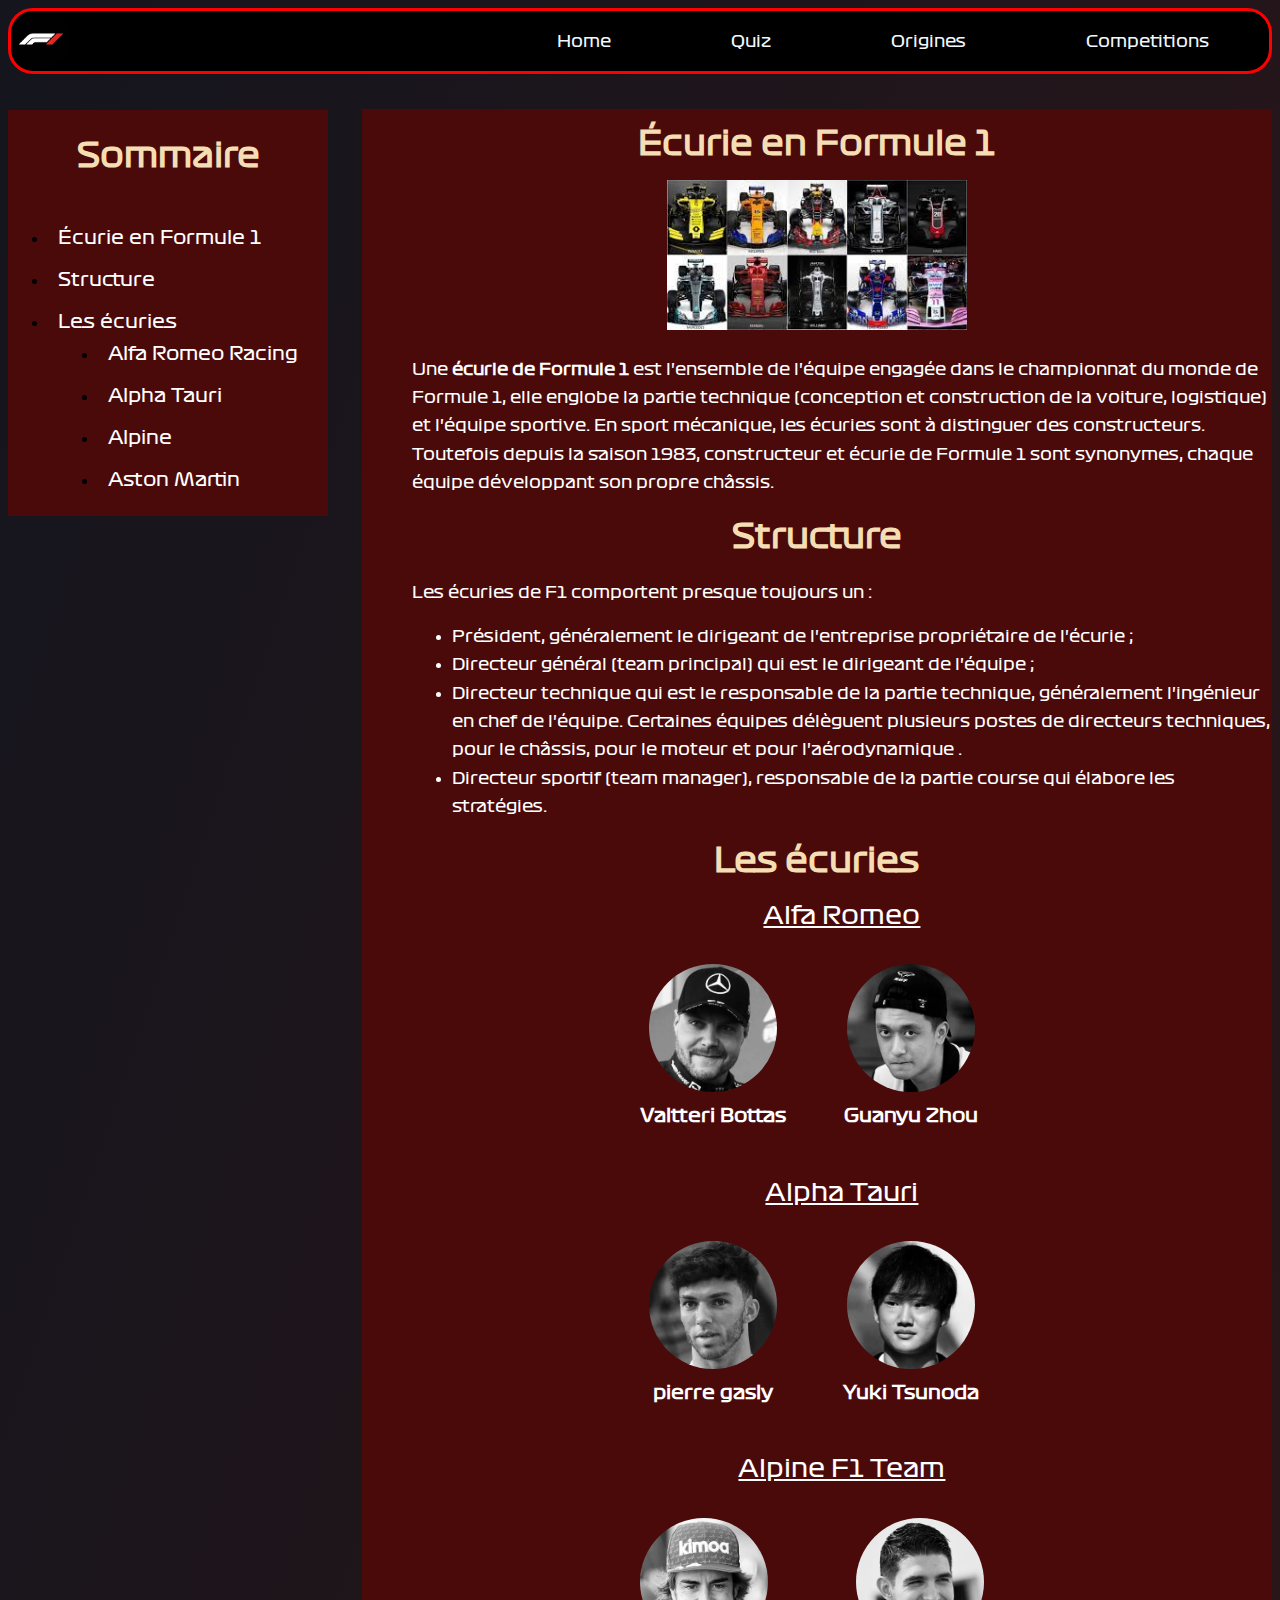
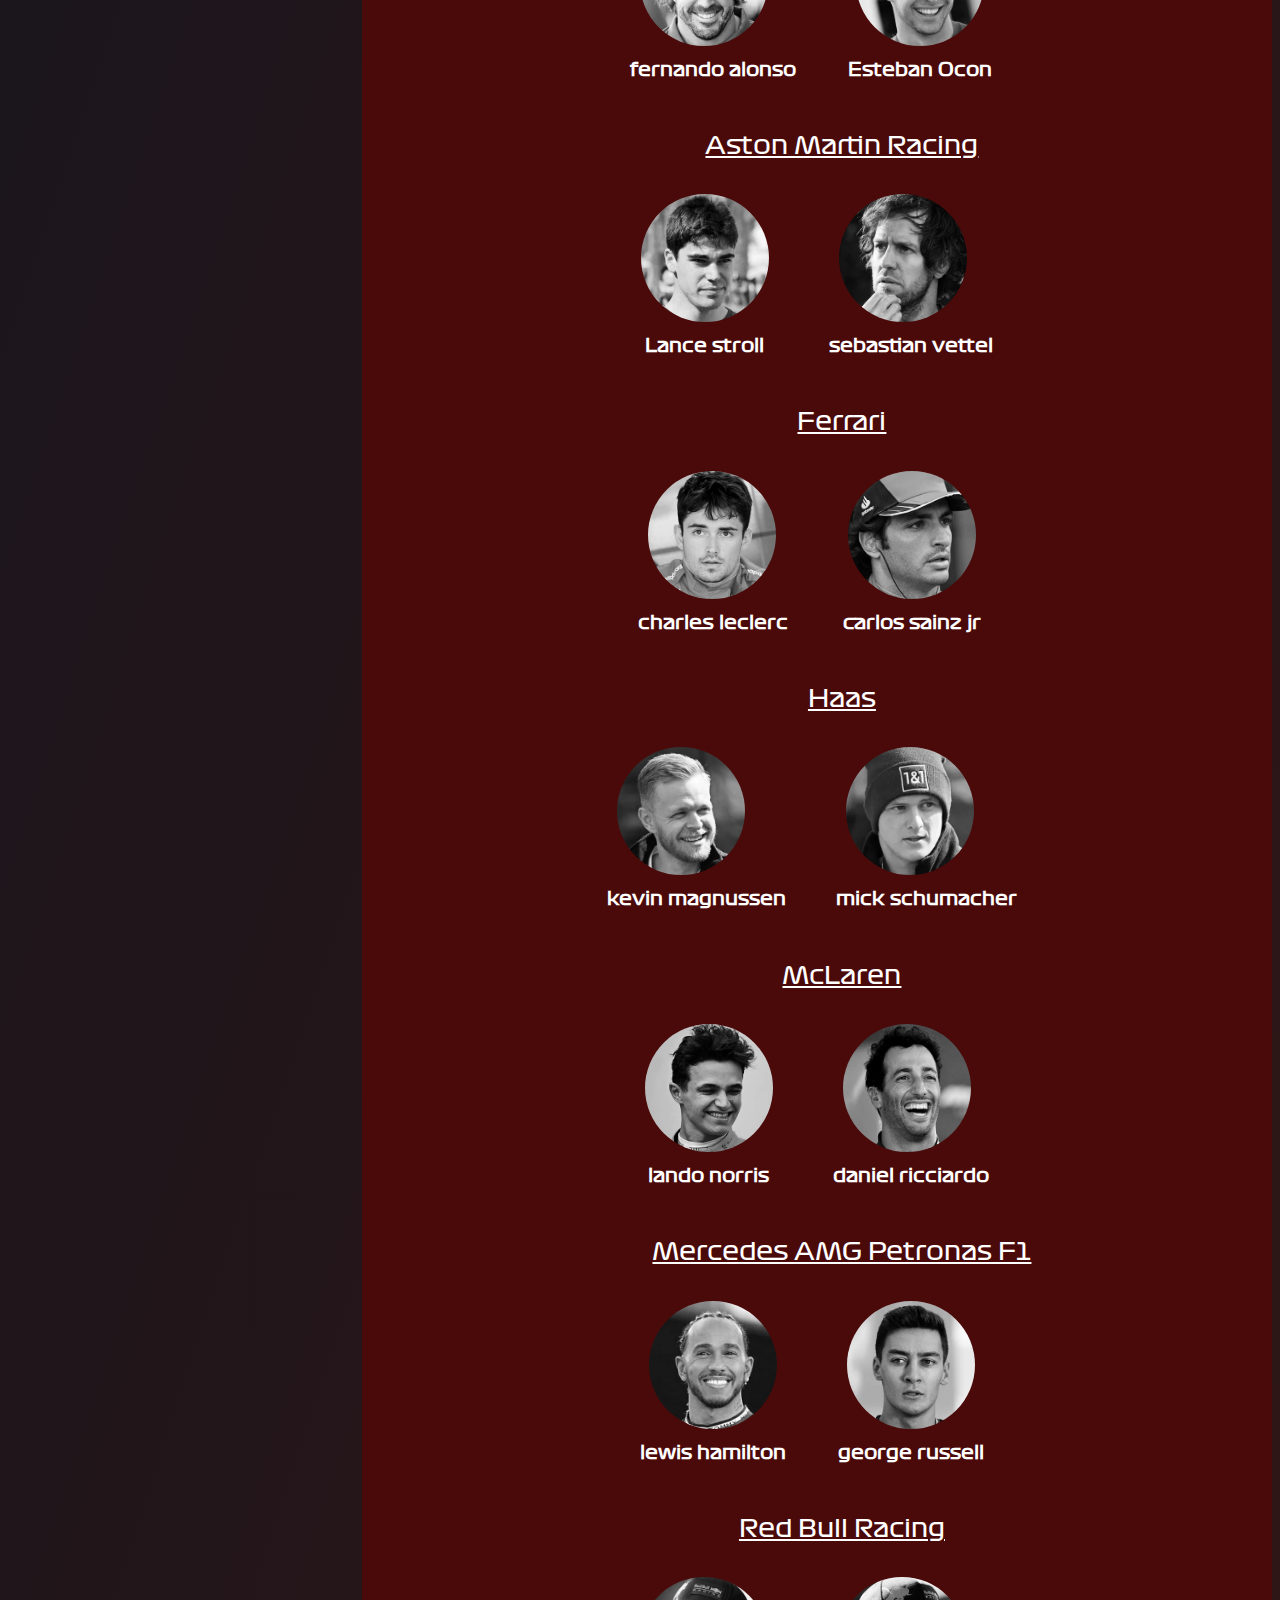
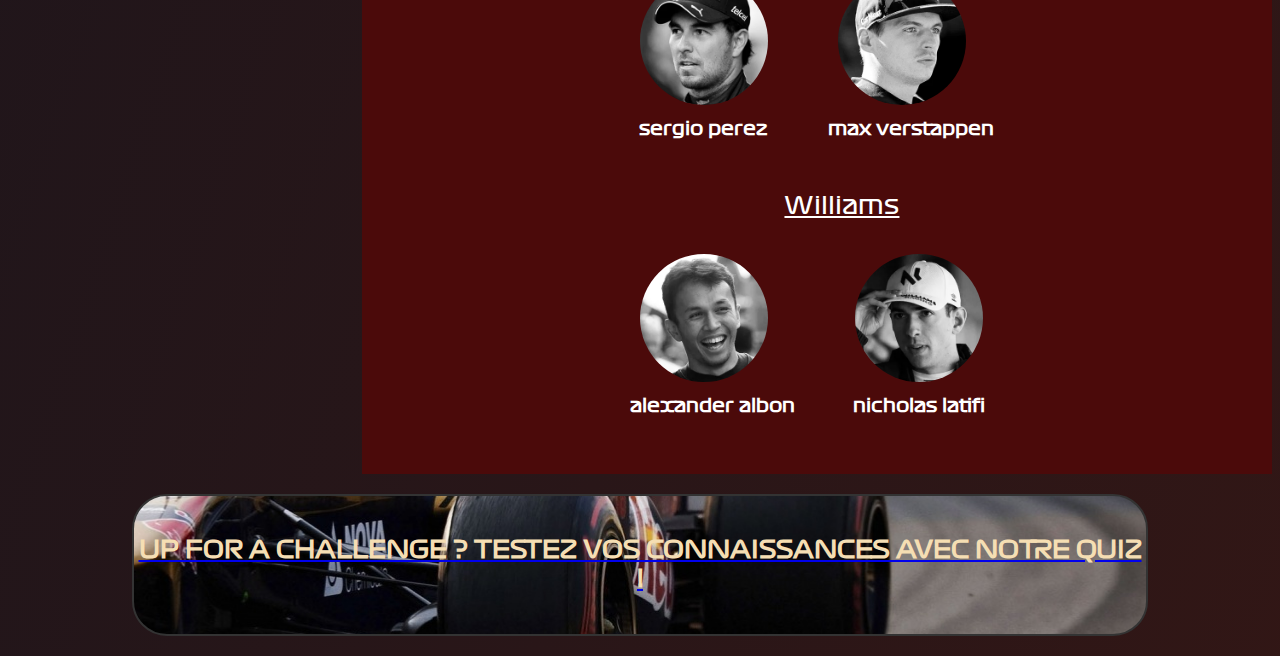
<file: pages/ecurie.html>
<!DOCTYPE html>
<html lang="fr">

<head>
    <link rel="stylesheet" href="../css/style_origines.css">
    <meta charset="UTF-8">
    <meta http-equiv="X-UA-Compatible" content="IE=edge">
    <meta name="viewport" content="width=device-width, initial-scale=1.0">
    <title>Les ecuries</title>
</head>

<body>

    <header>
        <div>
         <nav class="nav_bar" > <!-- partie nav bar -->
         
        <a href="../index.html"> <img src="../res/F1logo.jpg" alt="" style="height:60px; width: 60px;" ></a>
               <div class="nav-links">
        <ul>
         
         <li><a href="../index.html">Home</a></li>
         <li><a href="./Quiz.html">Quiz</a></li>
         <li><a href="./page_origines.html">Origines</a></li>
         <li><a href="./Competition.html">Competitions</a></li>
        </ul>
     
     
               </div>
     
        </nav>
        
     </div>
       </header>
    <main class="colomne milieu"> <!-- partie main, contient les informations globales -->

        <section id="id1"> 
            <h1 class="titre">Écurie en Formule 1</h1>
            <figure>
                <!--img-->
                <img src="../res-ecurie/ecurie1.jpg" width="300" alt="">
            </figure>
            

                <p>
                    Une <strong>écurie de Formule 1 </strong>est l'ensemble de l'équipe engagée dans le championnat du
                    monde de Formule 1, elle englobe la partie technique (conception et construction de la voiture,
                    logistique) et l'équipe sportive.

                    En sport mécanique, les écuries sont à distinguer des constructeurs. Toutefois depuis la saison
                    1983, constructeur et écurie de Formule 1 sont synonymes, chaque équipe développant son propre
                    châssis.
                </p>
            
        </section>

        <section id="id7">
            <h2 class="titre">Structure</h2>
            <div id="id4,5">
                
                    <p>
                        Les écuries de F1 comportent presque toujours un :
                    </p>
                    <ul>
                        <li>Président, généralement le dirigeant de l'entreprise propriétaire de l'écurie ;</li>
                        <li>Directeur général (team principal) qui est le dirigeant de l'équipe ;</li>
                        <li>Directeur technique qui est le responsable de la partie technique, généralement l'ingénieur
                            en chef de l'équipe. Certaines équipes délèguent plusieurs postes de directeurs techniques,
                            pour le châssis, pour le moteur et pour l'aérodynamique .</li>
                        <li>Directeur sportif (team manager), responsable de la partie course qui élabore les
                            stratégies.</li>
                    </ul>
                    
            </div>

        </section>
        <section id="id2">
            <h2 class="titre">Les écuries</h2>
            <div class="block-ecurie" id="alf">
                <div class="ecurie">
                    <p>Alfa Romeo</p>
                    <div>
                        <table>
                            <tbody>
                                <tr>
                                    <td>Début en F1 : <strong>Grand Prix d'Australie 2019</strong></td>
                                </tr>
                                <tr>
                                    <td>Grand Prix disputés :<strong>82</strong></td>
                                </tr>
                                <tr>
                                    <td>Meilleur Classement :<strong>6e (en 2022, 55 points)</strong></td>
                                </tr>
                                <tr>
                                    <td><img src="../res-ecurie/alfa_romeo.png" alt=""></td>
                                </tr>
                            </tbody>
                        </table>
                    </div>
                </div>
                <ul>
                    <li>
                        <img src="../res-ecurie/Valtteri_Bottas.webp" class="image-pilote" alt="">
                        <div class="titre-pilote">
                            <h4>Valtteri Bottas</h4>
                        </div>
                    </li>

                    <li>
                        <img src="../res-ecurie/guanyu_zhou.webp" class="image-pilote" alt="">
                        <div class="titre-pilote">
                            <h4>Guanyu Zhou</h4>
                        </div>
                    </li>
                </ul>
            </div>
            <div class="block-ecurie">
                <div class="ecurie" id="alp">
                    <p>Alpha Tauri</p>
                    <div>
                        <table>
                            <tbody>
                                <tr>
                                    <td>Début en F1 : <strong>Grand Prix d'Autriche 2020</strong></td>
                                </tr>
                                <tr>
                                    <td>1ere victoire en F1 :<strong>Grand Prix d'Italie 2020</strong></td>
                                </tr>
                                <tr>
                                    <td>Grand Prix disputés :<strong>61</strong></td>
                                </tr>
                                <tr>
                                    <td>Victoires :<strong>1</strong></td>
                                </tr>
                                <tr>
                                    <td><img src="../res-ecurie/alpha_tauri.png" alt=""></td>
                                </tr>
                            </tbody>
                        </table>
                    </div>
                </div>
                <ul>
                    <li>
                        <img src="../res-ecurie/piezze_gasly.webp" class="image-pilote" alt="">
                        <div class="titre-pilote">
                            <h4>pierre gasly</h4>
                        </div>
                    </li>

                    <li>
                        <img src="../res-ecurie/yuki_tsunoda.webp" class="image-pilote" alt="">
                        <div class="titre-pilote">
                            <h4>Yuki Tsunoda</h4>
                        </div>
                    </li>
                </ul>
            </div>
            <div class="block-ecurie">
                <div class="ecurie" id="alpi">
                    <p>Alpine F1 Team</p>
                    <div>
                        <table>
                            <tbody>
                                <tr>
                                    <td>Début en F1 : <strong>Grand Prix de Bahreïn 2021</strong></td>
                                </tr>
                                <tr>
                                    <td>1ere victoire en F1 :<strong>Grand Prix de Hongrie 2021</strong></td>
                                </tr>
                                <tr>
                                    <td>Grand Prix disputés :<strong>44</strong></td>
                                </tr>
                                <tr>
                                    <td>Victoires :<strong>1</strong></td>
                                </tr>
                                <tr>
                                    <td><img src="../res-ecurie/alpine.png" alt=""></td>
                                </tr>
                            </tbody>
                        </table>
                    </div>
                </div>
                <ul>
                    <li>
                        <img src="../res-ecurie/fernando_alonso.webp" class="image-pilote" alt="">
                        <div class="titre-pilote">
                            <h4>fernando alonso</h4>
                        </div>
                    </li>

                    <li>
                        <img src="../res-ecurie/Esteban_Ocon.webp" class="image-pilote" alt="">
                        <div class="titre-pilote">
                            <h4>Esteban Ocon</h4>
                        </div>
                    </li>
                </ul>
            </div>
            <div class="block-ecurie">
                <div class="ecurie" id="ast">
                    <p>Aston Martin Racing</p>
                    <div>
                        <table>
                            <tbody>
                                <tr>
                                    <td>Début en F1 : <strong>Grand Prix de Belgique et d'Eu 1952</strong></td>
                                </tr>
                                <tr>
                                   
                                    <td>Grand Prix disputés :<strong>54</strong></td>
                                    </tr>
                                    <tr>
                                    <td><img src="../res-ecurie/aston_martin.png" alt="" style="width: 120px; height: 32px;"></td>
                                </tr>
                            </tbody>
                        </table>
                    </div>
                </div>
                <ul>
                    <li>
                        <img src="../res-ecurie/Lance_stroll.webp" class="image-pilote" alt="">
                        <div class="titre-pilote">
                            <h4>Lance stroll</h4>
                        </div>
                    </li>

                    <li>
                        <img src="../res-ecurie/sebastian_vettel.webp" class="image-pilote" alt="">
                        <div class="titre-pilote">
                            <h4>sebastian vettel</h4>
                        </div>
                    </li>
                </ul>
            </div>
            <div class="block-ecurie">
                <div class="ecurie" id="fer">
                    <p>Ferrari</p>
                    <div>
                        <table>
                            <tbody>
                                <tr>
                                    <td>Début en F1 : <strong>Grand Prix de Monaco 1950</strong></td>
                                </tr>
                                <tr>
                                    <td>1ere victoire en F1 :<strong>Grand Prix de Grande-Bretagne 1951</strong></td>
                                </tr>
                                <tr>
                                    <td>Grand Prix disputés :<strong>1055</strong></td>
                                </tr>
                                <tr>
                                    <td>Victoires :<strong>242</strong></td>
                                </tr>
                                <tr>
                                    <td><img src="../res-ecurie/ferrari.png" alt=""></td>
                                </tr>
                            </tbody>
                        </table>
                    </div>
                </div>
                <ul>
                    <li>
                        <img src="../res-ecurie/charles_leclerc.webp" class="image-pilote" alt="">
                        <div class="titre-pilote">
                            <h4>charles leclerc</h4>
                        </div>
                    </li>

                    <li>
                        <img src="../res-ecurie/carlos_sainz_jr.webp" class="image-pilote" alt="">
                        <div class="titre-pilote">
                            <h4>carlos sainz jr</h4>
                        </div>
                    </li>
                </ul>
            </div>
            <div class="block-ecurie">
                <div class="ecurie" id="haa">
                    <p>Haas</p>
                    <div>
                        <table>
                            <tbody>
                                <tr>
                                    <td>Début en F1 : <strong>Grand Prix d'Australie 2016</strong></td>
                                </tr>
                                <tr>
                                    <td>Grand Prix disputés :<strong>144</strong></td>
                                </tr>
                                <tr>
                                    <td><img src="../res-ecurie/haas_f1_team.png" alt=""></td>
                                </tr>
                            </tbody>
                        </table>
                    </div>
                </div>
                <ul>
                    <li>
                        <img src="../res-ecurie/kevin_magnussen.webp" class="image-pilote" alt="">
                        <div class="titre-pilote">
                            <h4>kevin magnussen</h4>
                        </div>
                    </li>

                    <li>
                        <img src="../res-ecurie/mick_schumacher.webp" class="image-pilote" alt="">
                        <div class="titre-pilote">
                            <h4>mick schumacher</h4>
                        </div>
                    </li>
                </ul>
            </div>
            <div class="block-ecurie">
                <div class="ecurie" id="mcl">
                    <p>McLaren</p>
                    <div>
                        <table>
                            <tbody>
                                <tr>
                                    <td>Début en F1 : <strong>Grand Prix de Monaco 1966</strong></td>
                                </tr>
                                <tr>
                                    <td>1ere victoire en F1 :<strong>Grand Prix de Belgique 1968</strong></td>
                                </tr>
                                <tr>
                                    <td>Grand Prix disputés :<strong>928</strong></td>
                                </tr>
                                <tr>
                                    <td>Victoires :<strong>183</strong></td>
                                </tr>
                                <tr>
                                   <td><img src="../res-ecurie/mclaren.png" alt=""></td>
                                </tr>
                            </tbody>
                        </table>
                    </div>
                </div>
                <ul>
                    <li>
                        <img src="../res-ecurie/lando_norris.webp" class="image-pilote" alt="">
                        <div class="titre-pilote">
                            <h4>lando norris</h4>
                        </div>
                    </li>

                    <li>
                        <img src="../res-ecurie/daniel_ricciardo.webp" class="image-pilote" alt="">
                        <div class="titre-pilote">
                            <h4>daniel ricciardo</h4>
                        </div>
                    </li>
                </ul>
            </div>
            <div class="block-ecurie" id="mer">
                <div class="ecurie">
                    <p>Mercedes AMG Petronas F1</p>
                    <div>
                        <table>
                            <tbody>
                                <tr>
                                    <td>Début en F1 : <strong>Grand Prix de France 1954</strong></td>
                                </tr>
                                <tr>
                                    <td>1ere victoire en F1 :<strong>Grand Prix de France 1954</strong></td>
                                </tr>
                                <tr>
                                    <td>Grand Prix disputés :<strong>271</strong></td>
                                </tr>
                                <tr>
                                    <td>Victoires :<strong>125</strong></td>
                                </tr>
                                <tr>
                                    <td><img src="../res-ecurie/merceds.png" alt=""></td>
                                </tr>
                            </tbody>
                        </table>
                    </div>
                </div>
                <ul>
                    <li>
                        <img src="../res-ecurie/lewis_hamilton.webp" class="image-pilote" alt="">
                        <div class="titre-pilote">
                            <h4>lewis hamilton</h4>
                        </div>
                    </li>

                    <li>
                        <img src="../res-ecurie/georges_russell.webp" class="image-pilote" alt="">
                        <div class="titre-pilote">
                            <h4>george russell</h4>
                        </div>
                    </li>
                </ul>
            </div>
            <div class="block-ecurie" id="red">
                <div class="ecurie">
                    <p>Red Bull Racing</p>
                    <div>
                        <table>
                            <tbody>
                                <tr>
                                    <td>Début en F1 : <strong>Grand Prix d'Australie 2005</strong></td>
                                </tr>
                                <tr>
                                    <td>1ere victoire en F1 :<strong>Grand Prix de Chine 2009</strong></td>
                                </tr>
                                <tr>
                                    <td>Grand Prix disputés :<strong>348</strong></td>
                                </tr>
                                <tr>
                                    <td>Victoires :<strong>92</strong></td>
                                </tr>
                                <tr>
                                    <td><img src="../res-ecurie/red_bull_racing.png" alt=""></td>
                                </tr>
                            </tbody>
                        </table>
                    </div>
                </div>
                <ul>
                    <li>
                        <img src="../res-ecurie/sergio_perez.webp" class="image-pilote" alt="">
                        <div class="titre-pilote">
                            <h4>sergio perez</h4>
                        </div>
                    </li>

                    <li>
                        <img src="../res-ecurie/max_verstappen.webp" class="image-pilote" alt="">
                        <div class="titre-pilote">
                            <h4>max verstappen</h4>
                        </div>
                    </li>
                </ul>
            </div>
            <div class="block-ecurie" id="wil">
                <div class="ecurie">
                    <p>Williams</p>
                    <div>
                        <table>
                            <tbody>
                                <tr>
                                    <td>Début en F1 : <strong>Grand Prix d'Argentine 1975</strong></td>
                                </tr>
                                <tr>
                                    <td>1ere victoire en F1 :<strong>Grand Prix de Grande-Bretagne 1979</strong></td>
                                </tr>
                                <tr>
                                    <td>Grand Prix disputés :<strong>818</strong></td>
                                </tr>
                                <tr>
                                    <td>Victoires :<strong>114</strong></td>
                                </tr>
                                <tr>
                                    <td><img src="../res-ecurie/williams.png" alt=""></td>
                                </tr>
                            </tbody>
                        </table>
                    </div>
                </div>
                <ul>
                    <li>
                        <img src="../res-ecurie/alexander_albon.webp" class="image-pilote" alt="">
                        <div class="titre-pilote">
                            <h4>alexander albon</h4>
                        </div>
                    </li>

                    <li>
                        <img src="../res-ecurie/nicholas_latifi.webp" class="image-pilote" alt="">
                        <div class="titre-pilote">
                            <h4>nicholas latifi</h4>
                        </div>
                    </li>
                </ul>
            </div>




        </section>

    </main>
    <aside class="colomne coté" id="table"> <!-- partie aside, acote du main, cette partie contient le sommaire-->
        <h2 class="titre ">
            Sommaire
        </h2>
        <!--sommaire pour naviguer dans la page -->
        <nav>
            <ul>
                <li><a href="#id1">Écurie en Formule 1</a></li>
                <li><a href="#id7">Structure</a></li>
                <li><a href="#id2">Les écuries</a><ol style="list-style-type:disc;">

                    
                <li><a href="#alf">Alfa Romeo Racing</a></li>
                <li><a href="#alp">Alpha Tauri</a></li>
                <li><a href="#alpi">Alpine</a></li>
                <li><a href="#ast">Aston Martin</a></li>
                <li><a href="#fer">Ferrari</a></li>
                <li><a href="#haa">Haas F1 Team</a></li>
                <li><a href="#mcl">McLaren</a></li>
                <li><a href="#mer">Mercedes-Benz</a></li>
                <li><a href="#red">Redbull</a></li>
                <li><a href="#wil">Williams</a></li>
            </ol></li>
            </ul>
        </nav>
    </aside>

                
<div class="quizinfo"  > <!-- partie quiz qui renvoie a la page quiz.html onclick-->
    <a href="/pages/Quiz.html" ><h5 id="quiz">UP FOR A CHALLENGE ?  TESTEZ VOS CONNAISSANCES AVEC NOTRE QUIZ !</h5></a>
</div>
</body>

</html>
</file>
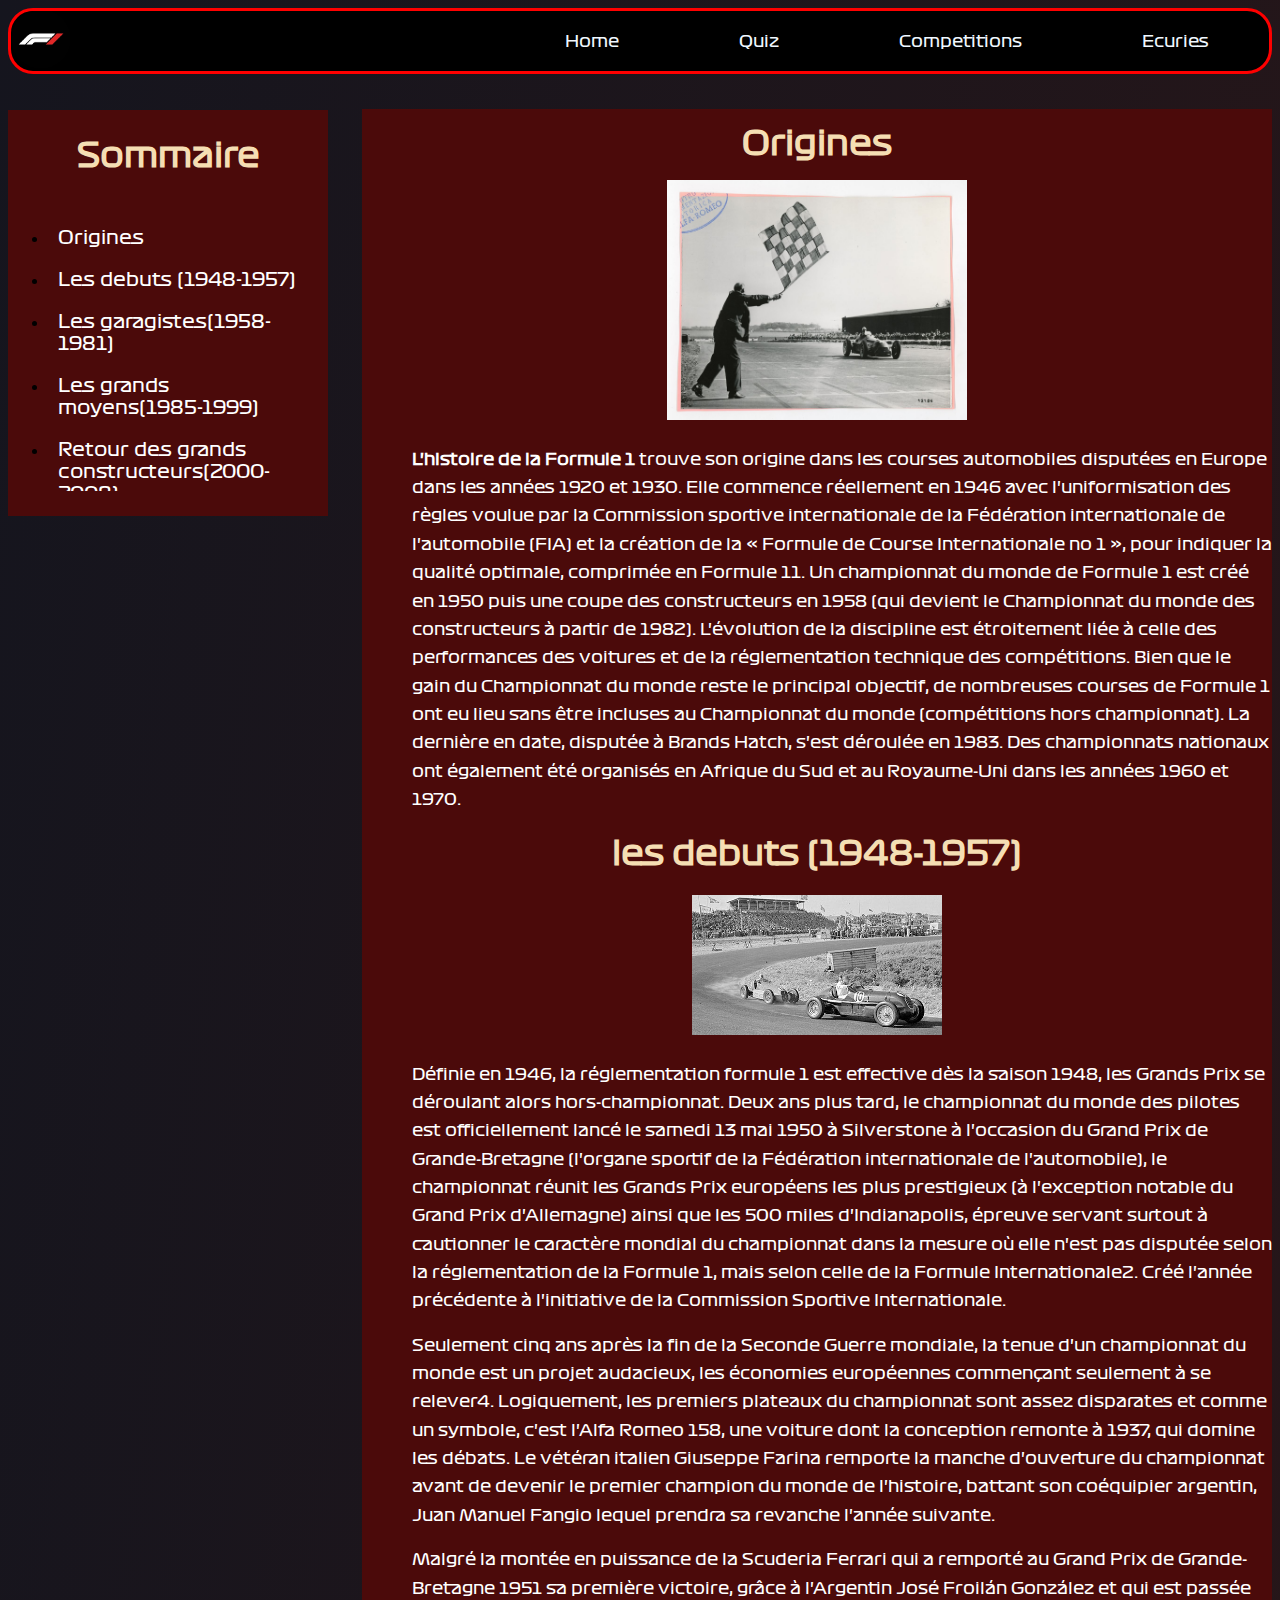
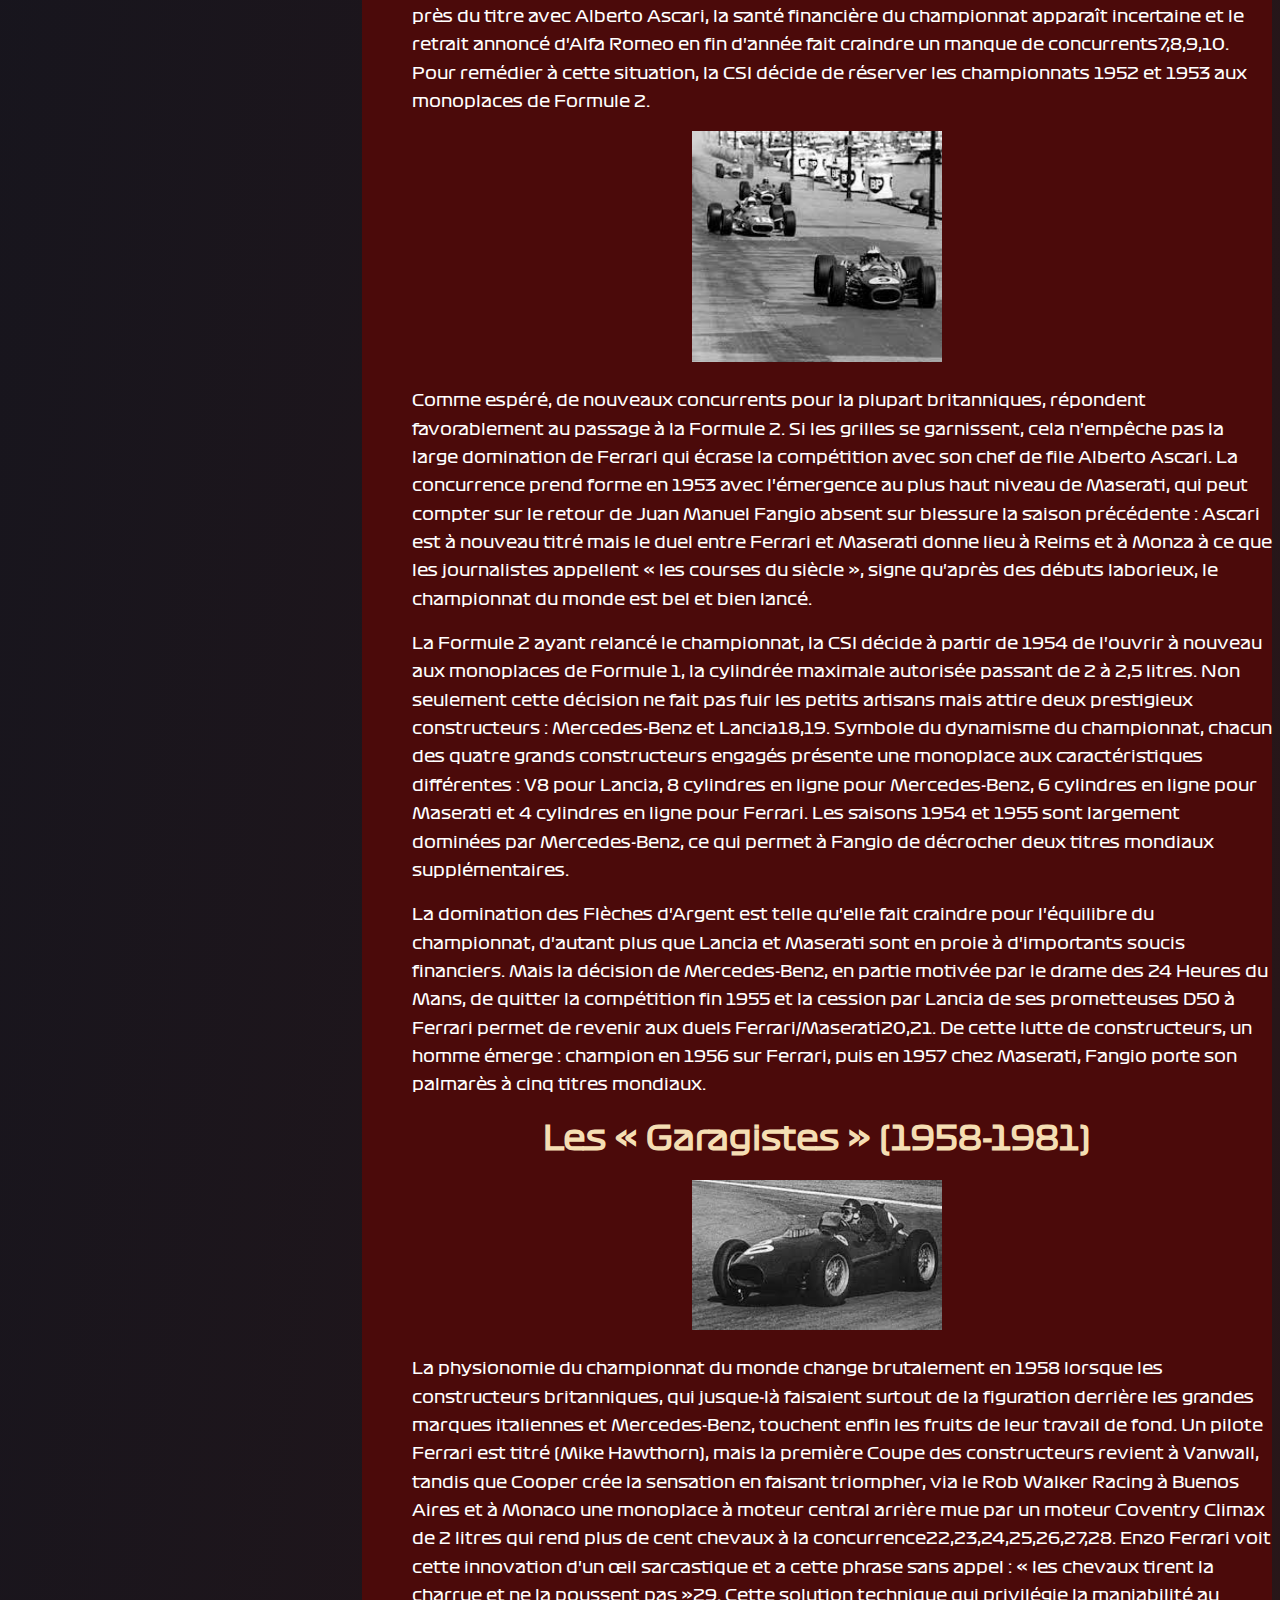
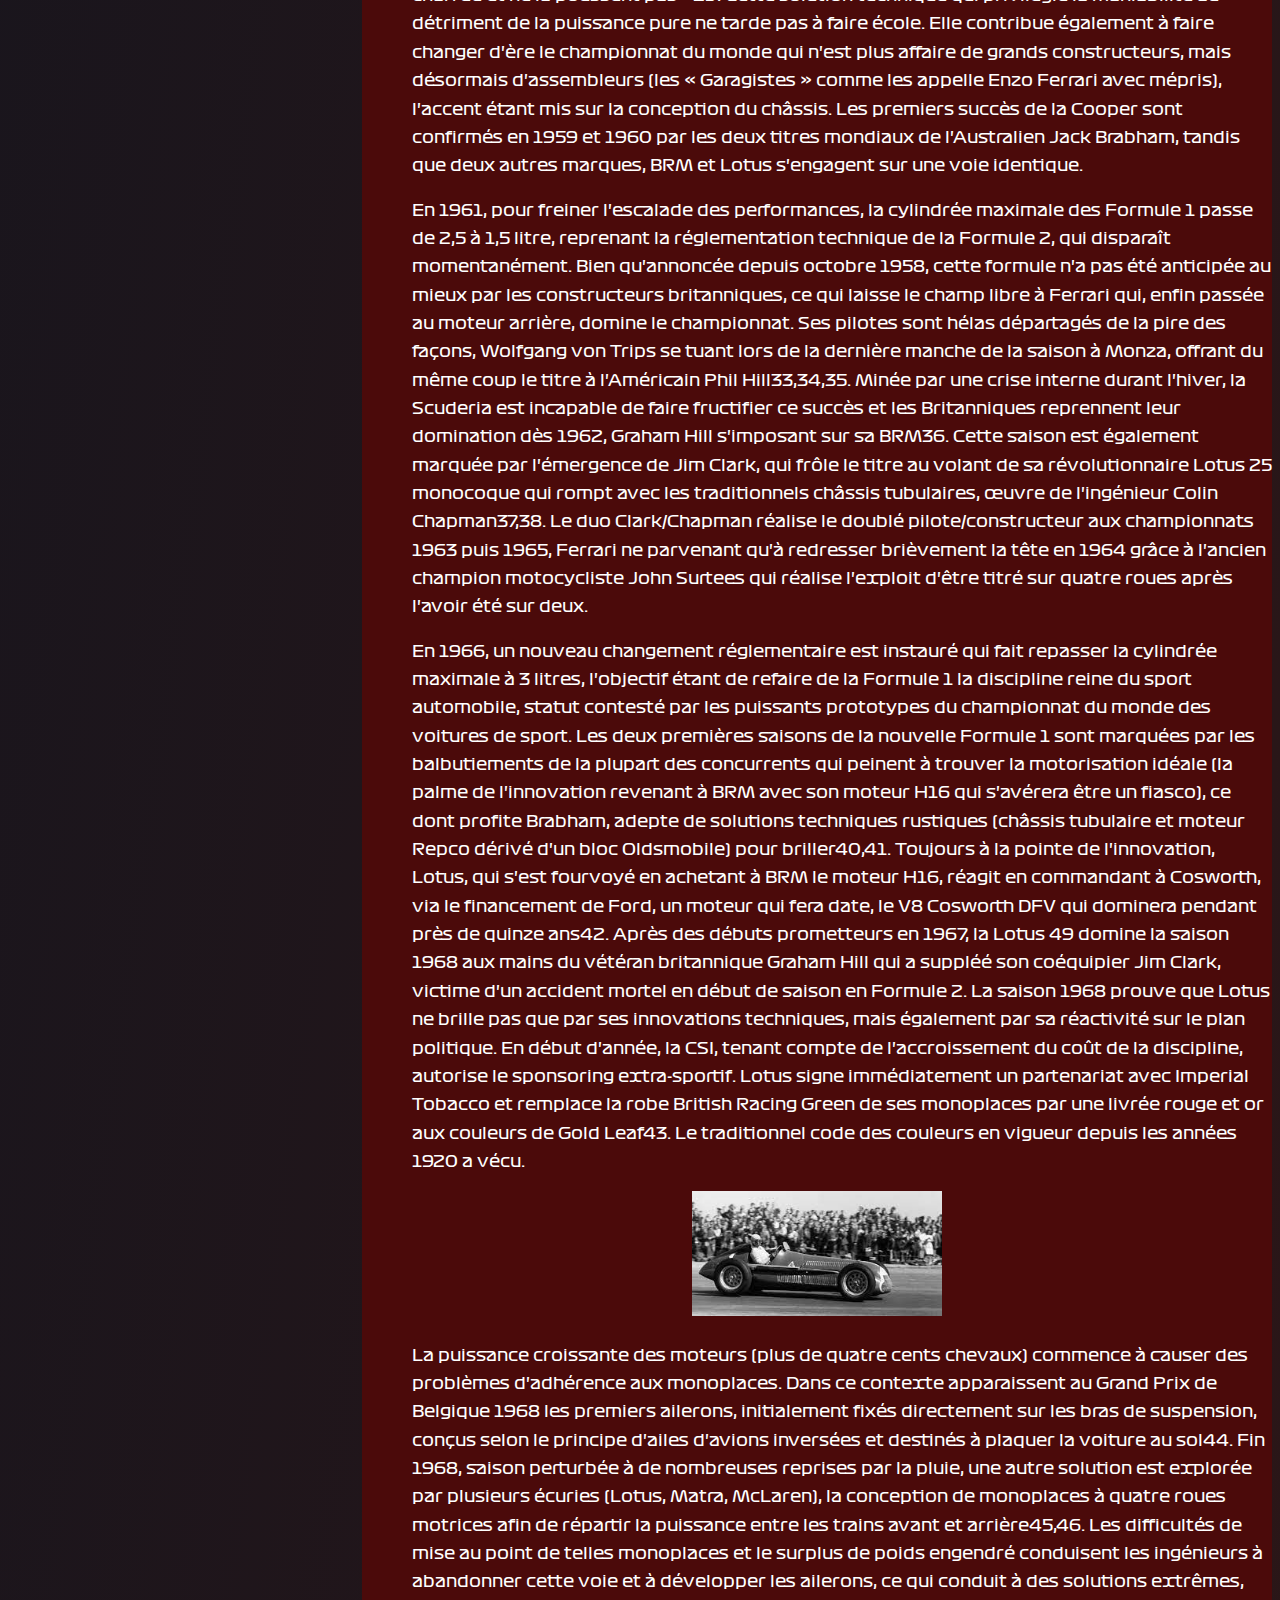
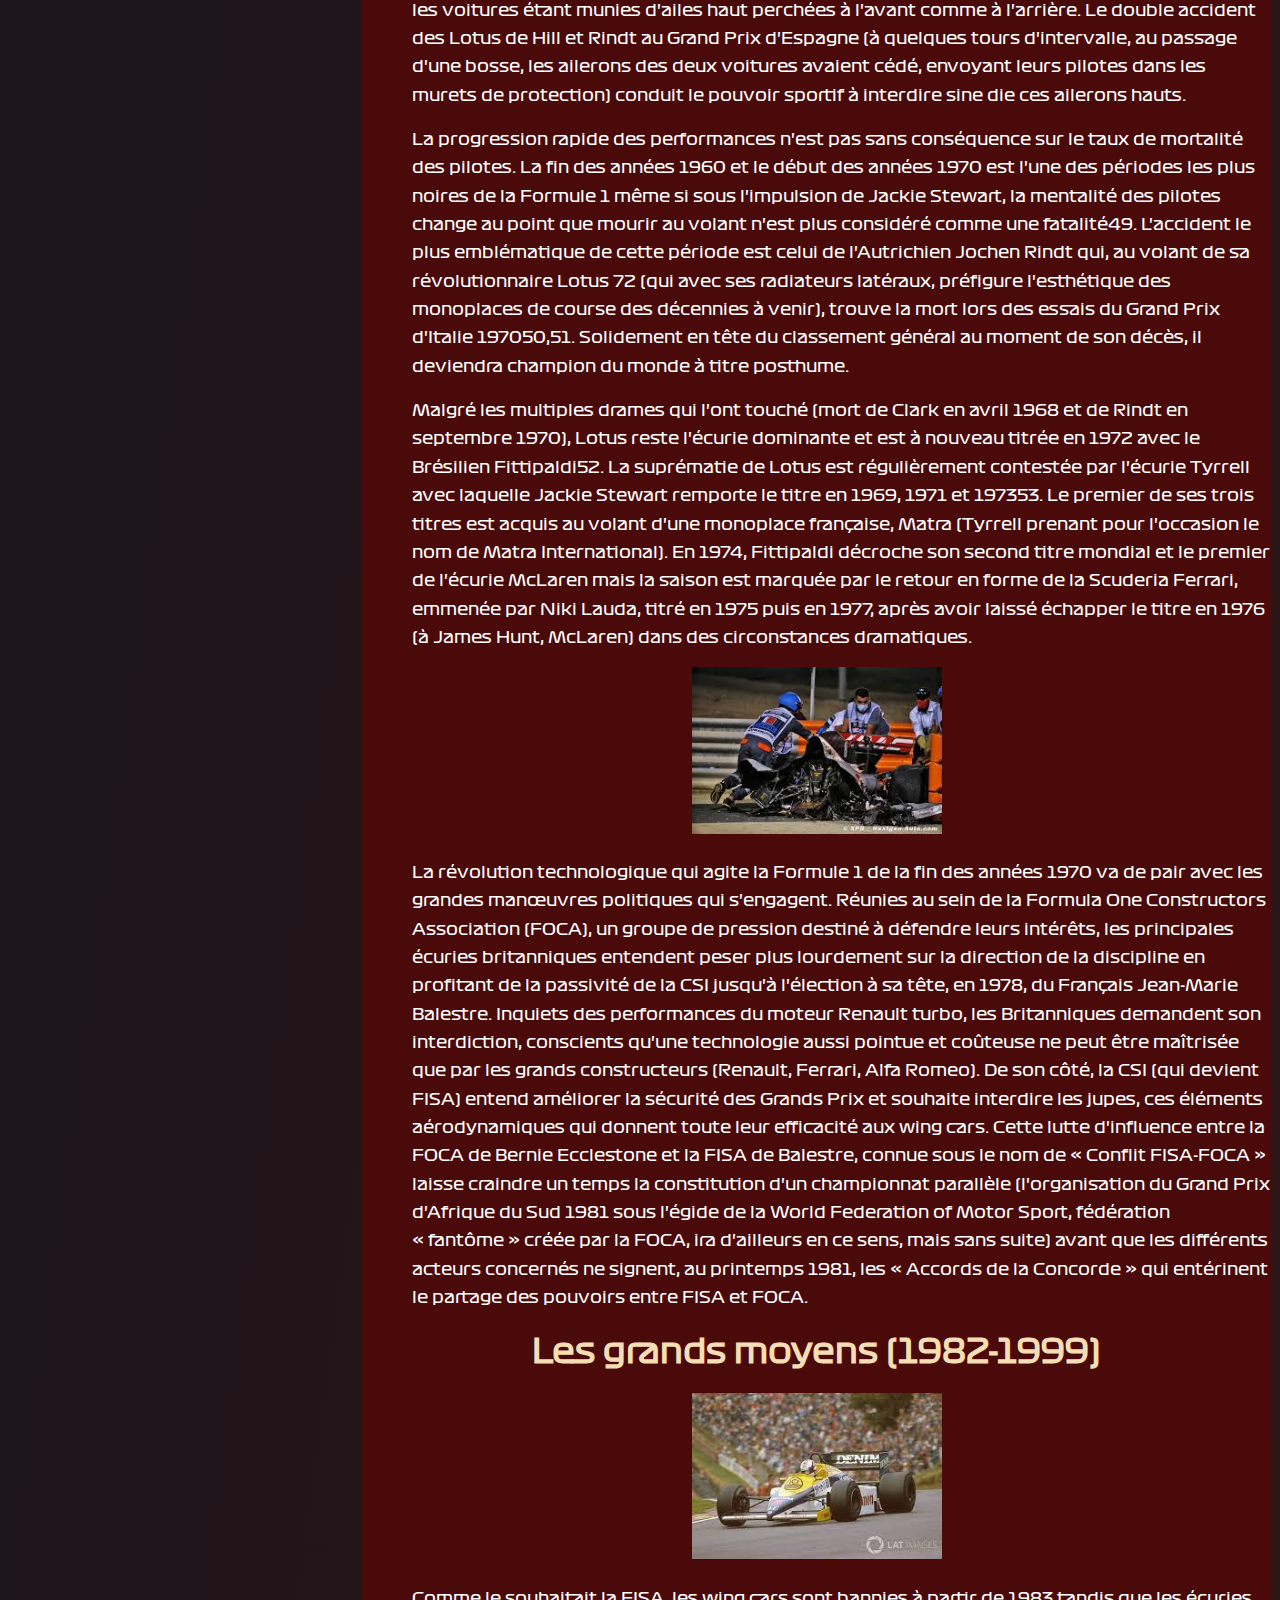
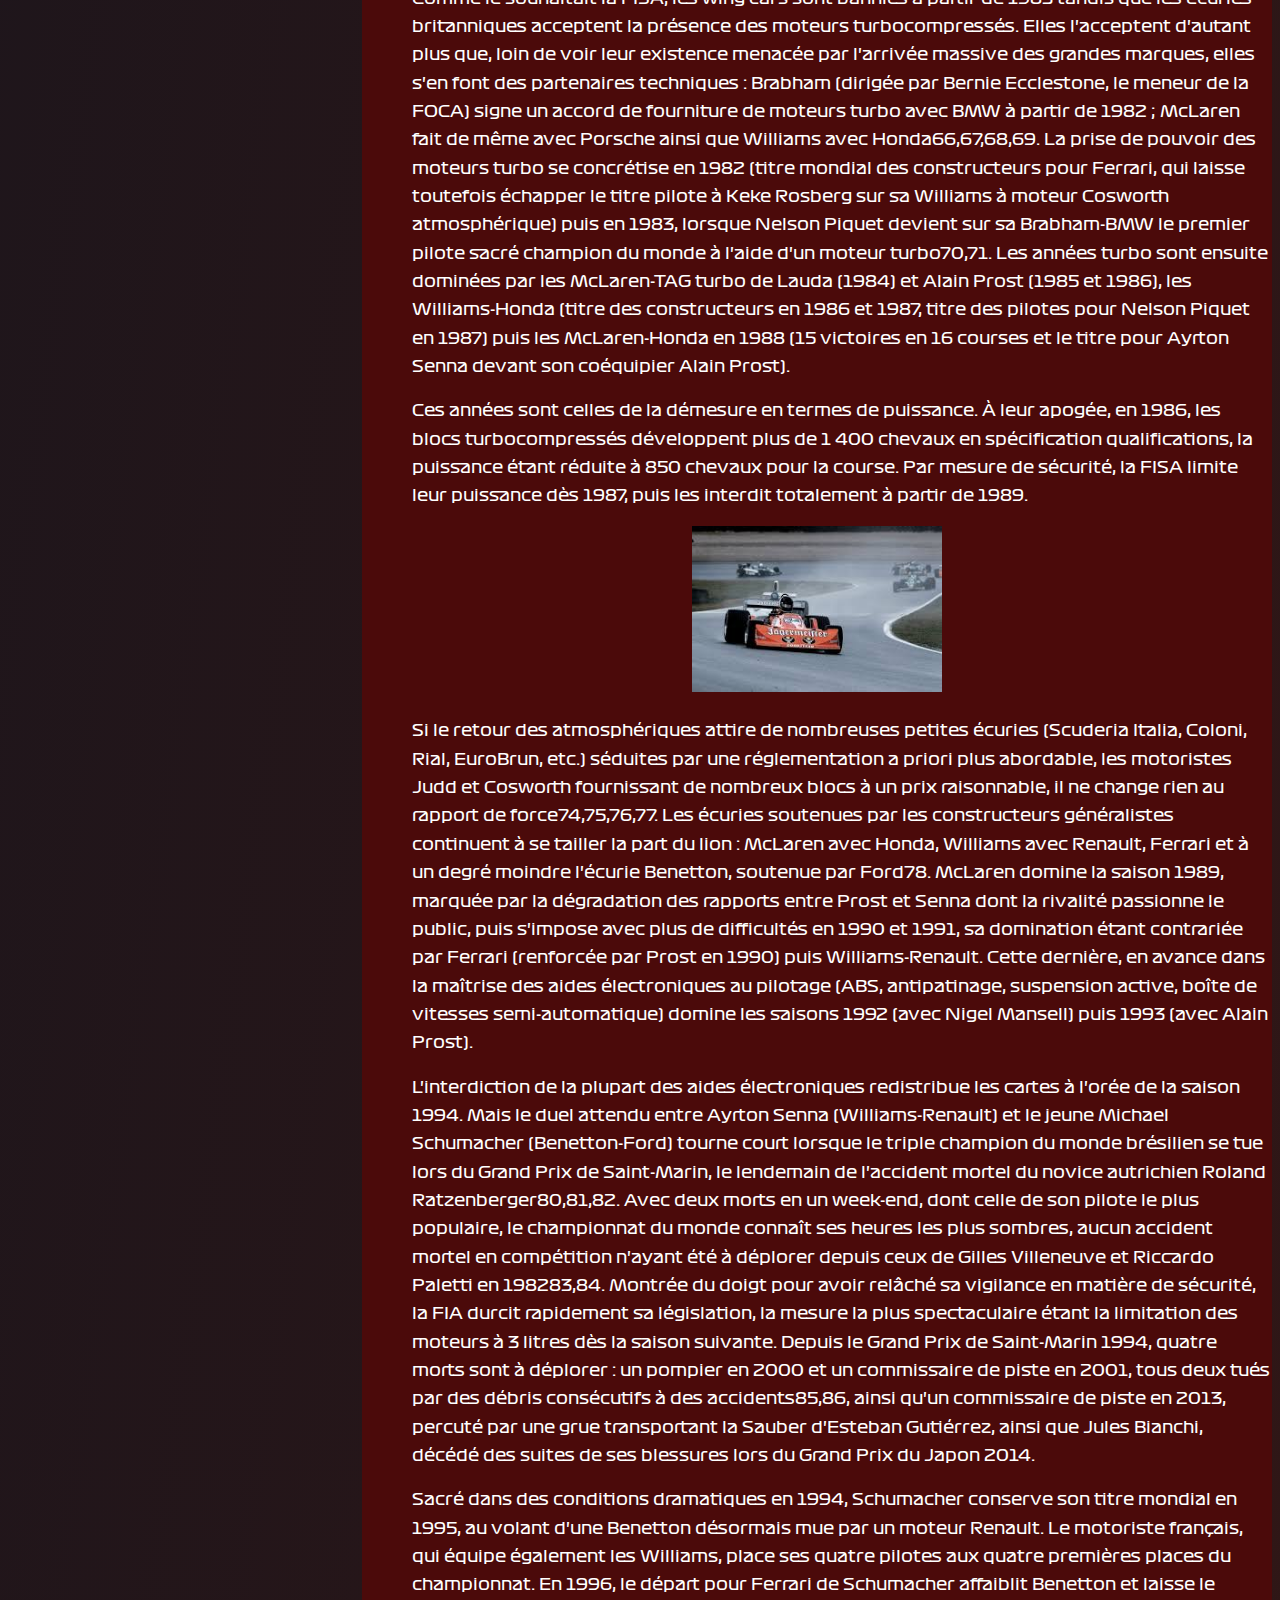
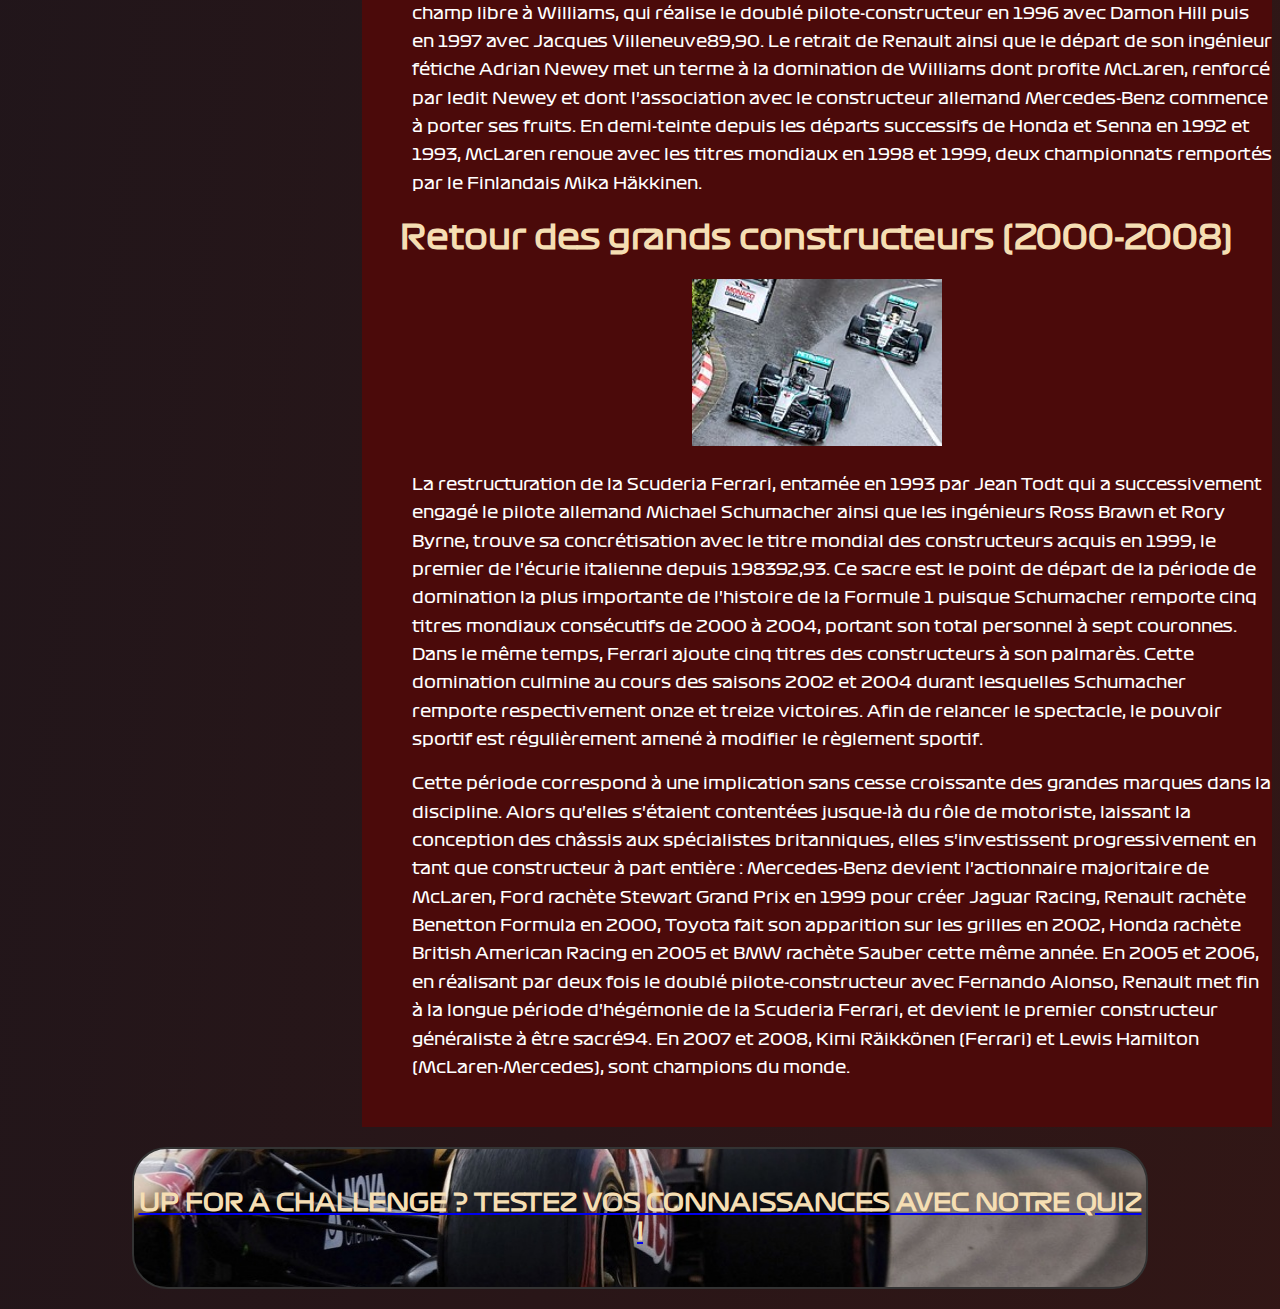
<file: pages/page_origines.html>
<!DOCTYPE html>
<html lang="fr">

<head>
    <link rel="stylesheet" href="../css/style_origines.css">
    <meta charset="UTF-8">
    <meta http-equiv="X-UA-Compatible" content="IE=edge">
    <meta name="viewport" content="width=device-width, initial-scale=1.0">
    <title>origines de la f1</title>
</head>

<body>

   
    <header>
        <div>
         <nav class="nav_bar">
         
        <a href="../index.html"> <img src="../res/F1logo.jpg" alt="" style="height:60px; width: 60px;" ></a>
               <div class="nav-links">
        <ul>
         
         <li><a href="../index.html">Home</a></li>
         <li><a href="./Quiz.html">Quiz</a></li>
         <li><a href="./Competition.html">Competitions</a></li>
         <li><a href="./ecurie.html">Ecuries</a></li>
        </ul>
     
     
               </div>
     
        </nav>
        
     </div>
       </header>
    <main class="colomne milieu"> <!-- partie main -->

        <section id="id1">
            <h1 class="titre">Origines</h1>
            <figure>
                <!--img-->
                <img src="../res-origine/origine1.jpg" width="300" alt="">
            </figure>
            
                <p>
                    <strong>L'histoire de la Formule 1</strong> trouve son origine dans les courses automobiles
                    disputées en Europe dans les années 1920 et 1930. Elle commence
                    réellement en 1946 avec l'uniformisation des règles voulue par la Commission sportive internationale
                    de la Fédération
                    internationale de l'automobile (FIA) et la création de la « Formule de Course Internationale no 1 »,
                    pour indiquer la
                    qualité optimale, comprimée en Formule 11. Un championnat du monde de Formule 1 est créé en 1950
                    puis une coupe des
                    constructeurs en 1958 (qui devient le Championnat du monde des constructeurs à partir de 1982).

                    L'évolution de la discipline est étroitement liée à celle des performances des voitures et de la
                    réglementation
                    technique des compétitions. Bien que le gain du Championnat du monde reste le principal objectif, de
                    nombreuses courses
                    de Formule 1 ont eu lieu sans être incluses au Championnat du monde (compétitions hors championnat).
                    La dernière en
                    date, disputée à Brands Hatch, s'est déroulée en 1983. Des championnats nationaux ont également été
                    organisés en Afrique
                    du Sud et au Royaume-Uni dans les années 1960 et 1970.
                </p>
            
        </section>

        <section id="id7">
            <h2 class="titre">les debuts (1948-1957)</h2>

            <figure>
                <img src="../res-origine/origine2.jpg" width="250" alt="">
            </figure>

            <section id="id4,5">
                
                    <p>Définie en 1946, la réglementation formule 1 est effective dès la saison 1948, les Grands Prix se
                        déroulant alors
                        hors-championnat. Deux ans plus tard, le championnat du monde des pilotes est officiellement
                        lancé le samedi 13 mai 1950
                        à Silverstone à l'occasion du Grand Prix de Grande-Bretagne (l'organe sportif de la Fédération
                        internationale de
                        l'automobile), le championnat réunit les Grands Prix européens les plus prestigieux (à
                        l'exception notable du Grand Prix
                        d'Allemagne) ainsi que les 500 miles d'Indianapolis, épreuve servant surtout à cautionner le
                        caractère mondial du
                        championnat dans la mesure où elle n'est pas disputée selon la réglementation de la Formule 1,
                        mais selon celle de la
                        Formule Internationale2. Créé l'année précédente à l'initiative de la Commission Sportive
                        Internationale.
                    </p>
                    <p>
                        Seulement cinq ans après la fin de la Seconde Guerre mondiale, la tenue d'un championnat du
                        monde est un projet
                        audacieux, les économies européennes commençant seulement à se relever4. Logiquement, les
                        premiers plateaux du
                        championnat sont assez disparates et comme un symbole, c'est l'Alfa Romeo 158, une voiture dont
                        la conception remonte à
                        1937, qui domine les débats. Le vétéran italien Giuseppe Farina remporte la manche d'ouverture
                        du championnat avant de
                        devenir le premier champion du monde de l'histoire, battant son coéquipier argentin, Juan Manuel
                        Fangio lequel prendra
                        sa revanche l'année suivante.
                    </p>
                        
                    <p>
                        Malgré la montée en puissance de la Scuderia Ferrari qui a remporté au Grand Prix de
                        Grande-Bretagne 1951 sa première
                        victoire, grâce à l'Argentin José Froilán González et qui est passée près du titre avec Alberto
                        Ascari, la santé
                        financière du championnat apparaît incertaine et le retrait annoncé d'Alfa Romeo en fin d'année
                        fait craindre un manque
                        de concurrents7,8,9,10. Pour remédier à cette situation, la CSI décide de réserver les
                        championnats 1952 et 1953 aux
                        monoplaces de Formule 2.
                    </p>
                        <figure>
                         <img src="../res-origine/image1.1.jpg" width="250" alt="">
                        </figure>
                    <p>
                        Comme espéré, de nouveaux concurrents pour la plupart britanniques, répondent favorablement au
                        passage à la Formule 2.
                        Si les grilles se garnissent, cela n'empêche pas la large domination de Ferrari qui écrase la
                        compétition avec son chef
                        de file Alberto Ascari. La concurrence prend forme en 1953 avec l'émergence au plus haut niveau
                        de Maserati, qui peut
                        compter sur le retour de Juan Manuel Fangio absent sur blessure la saison précédente : Ascari
                        est à nouveau titré mais
                        le duel entre Ferrari et Maserati donne lieu à Reims et à Monza à ce que les journalistes
                        appellent « les courses du
                        siècle », signe qu'après des débuts laborieux, le championnat du monde est bel et bien lancé.
                    </p>
                    <p>
                        La Formule 2 ayant relancé le championnat, la CSI décide à partir de 1954 de l'ouvrir à nouveau
                        aux monoplaces de
                        Formule 1, la cylindrée maximale autorisée passant de 2 à 2,5 litres. Non seulement cette
                        décision ne fait pas fuir les
                        petits artisans mais attire deux prestigieux constructeurs : Mercedes-Benz et Lancia18,19.
                        Symbole du dynamisme du
                        championnat, chacun des quatre grands constructeurs engagés présente une monoplace aux
                        caractéristiques différentes : V8
                        pour Lancia, 8 cylindres en ligne pour Mercedes-Benz, 6 cylindres en ligne pour Maserati et 4
                        cylindres en ligne pour
                        Ferrari. Les saisons 1954 et 1955 sont largement dominées par Mercedes-Benz, ce qui permet à
                        Fangio de décrocher deux
                        titres mondiaux supplémentaires.
                    </p>
                    <p>
                        La domination des Flèches d'Argent est telle qu'elle fait craindre pour l'équilibre du
                        championnat, d'autant plus que
                        Lancia et Maserati sont en proie à d'importants soucis financiers. Mais la décision de
                        Mercedes-Benz, en partie motivée
                        par le drame des 24 Heures du Mans, de quitter la compétition fin 1955 et la cession par Lancia
                        de ses prometteuses D50
                        à Ferrari permet de revenir aux duels Ferrari/Maserati20,21. De cette lutte de constructeurs, un
                        homme émerge : champion
                        en 1956 sur Ferrari, puis en 1957 chez Maserati, Fangio porte son palmarès à cinq titres
                        mondiaux.
                    </p>
                
            </section>

            <section id="id2">
                <h2 class="titre">Les « Garagistes » (1958-1981)</h2>

                    <figure>
                        <img src="../res-origine/origine3.jpg" width="250" alt="">
                    </figure>
               
                    <p>
                        La physionomie du championnat du monde change brutalement en 1958 lorsque les constructeurs
                        britanniques, qui jusque-là
                        faisaient surtout de la figuration derrière les grandes marques italiennes et Mercedes-Benz,
                        touchent enfin les fruits
                        de leur travail de fond. Un pilote Ferrari est titré (Mike Hawthorn), mais la première Coupe des
                        constructeurs revient à
                        Vanwall, tandis que Cooper crée la sensation en faisant triompher, via le Rob Walker Racing à
                        Buenos Aires et à Monaco
                        une monoplace à moteur central arrière mue par un moteur Coventry Climax de 2 litres qui rend
                        plus de cent chevaux à la
                        concurrence22,23,24,25,26,27,28. Enzo Ferrari voit cette innovation d'un œil sarcastique et a
                        cette phrase sans appel :
                        « les chevaux tirent la charrue et ne la poussent pas »29. Cette solution technique qui
                        privilégie la maniabilité au
                        détriment de la puissance pure ne tarde pas à faire école. Elle contribue également à faire
                        changer d'ère le championnat
                        du monde qui n'est plus affaire de grands constructeurs, mais désormais d'assembleurs (les
                        « Garagistes » comme les
                        appelle Enzo Ferrari avec mépris), l'accent étant mis sur la conception du châssis. Les premiers
                        succès de la Cooper
                        sont confirmés en 1959 et 1960 par les deux titres mondiaux de l'Australien Jack Brabham, tandis
                        que deux autres
                        marques, BRM et Lotus s'engagent sur une voie identique.

                    </p>
                    <p>
                        En 1961, pour freiner l'escalade des performances, la cylindrée maximale des Formule 1 passe de
                        2,5 à 1,5 litre,
                        reprenant la réglementation technique de la Formule 2, qui disparaît momentanément. Bien
                        qu'annoncée depuis octobre
                        1958, cette formule n'a pas été anticipée au mieux par les constructeurs britanniques, ce qui
                        laisse le champ libre à
                        Ferrari qui, enfin passée au moteur arrière, domine le championnat. Ses pilotes sont hélas
                        départagés de la pire des
                        façons, Wolfgang von Trips se tuant lors de la dernière manche de la saison à Monza, offrant du
                        même coup le titre à
                        l'Américain Phil Hill33,34,35. Minée par une crise interne durant l'hiver, la Scuderia est
                        incapable de faire fructifier
                        ce succès et les Britanniques reprennent leur domination dès 1962, Graham Hill s'imposant sur sa
                        BRM36. Cette saison est
                        également marquée par l'émergence de Jim Clark, qui frôle le titre au volant de sa
                        révolutionnaire Lotus 25 monocoque
                        qui rompt avec les traditionnels châssis tubulaires, œuvre de l'ingénieur Colin Chapman37,38. Le
                        duo Clark/Chapman
                        réalise le doublé pilote/constructeur aux championnats 1963 puis 1965, Ferrari ne parvenant qu'à
                        redresser brièvement la
                        tête en 1964 grâce à l'ancien champion motocycliste John Surtees qui réalise l'exploit d'être
                        titré sur quatre roues
                        après l'avoir été sur deux.

                    </p>
                    <p>
                        En 1966, un nouveau changement réglementaire est instauré qui fait repasser la cylindrée
                        maximale à 3 litres, l'objectif
                        étant de refaire de la Formule 1 la discipline reine du sport automobile, statut contesté par
                        les puissants prototypes
                        du championnat du monde des voitures de sport. Les deux premières saisons de la nouvelle Formule
                        1 sont marquées par les
                        balbutiements de la plupart des concurrents qui peinent à trouver la motorisation idéale (la
                        palme de l'innovation
                        revenant à BRM avec son moteur H16 qui s'avérera être un fiasco), ce dont profite Brabham,
                        adepte de solutions
                        techniques rustiques (châssis tubulaire et moteur Repco dérivé d'un bloc Oldsmobile) pour
                        briller40,41. Toujours à la
                        pointe de l'innovation, Lotus, qui s'est fourvoyé en achetant à BRM le moteur H16, réagit en
                        commandant à Cosworth, via
                        le financement de Ford, un moteur qui fera date, le V8 Cosworth DFV qui dominera pendant près de
                        quinze ans42. Après des
                        débuts prometteurs en 1967, la Lotus 49 domine la saison 1968 aux mains du vétéran britannique
                        Graham Hill qui a suppléé
                        son coéquipier Jim Clark, victime d'un accident mortel en début de saison en Formule 2. La
                        saison 1968 prouve que Lotus
                        ne brille pas que par ses innovations techniques, mais également par sa réactivité sur le plan
                        politique. En début
                        d'année, la CSI, tenant compte de l'accroissement du coût de la discipline, autorise le
                        sponsoring extra-sportif. Lotus
                        signe immédiatement un partenariat avec Imperial Tobacco et remplace la robe British Racing
                        Green de ses monoplaces par
                        une livrée rouge et or aux couleurs de Gold Leaf43. Le traditionnel code des couleurs en vigueur
                        depuis les années 1920
                        a vécu.
                    </p>
                    <figure>
                        <img src="../res-origine/origine2.1.jpg" width="250" alt="">
                    </figure>
                    <p>
                        La puissance croissante des moteurs (plus de quatre cents chevaux) commence à causer des
                        problèmes d'adhérence aux
                        monoplaces. Dans ce contexte apparaissent au Grand Prix de Belgique 1968 les premiers ailerons,
                        initialement fixés
                        directement sur les bras de suspension, conçus selon le principe d'ailes d'avions inversées et
                        destinés à plaquer la
                        voiture au sol44. Fin 1968, saison perturbée à de nombreuses reprises par la pluie, une autre
                        solution est explorée par
                        plusieurs écuries (Lotus, Matra, McLaren), la conception de monoplaces à quatre roues motrices
                        afin de répartir la
                        puissance entre les trains avant et arrière45,46. Les difficultés de mise au point de telles
                        monoplaces et le surplus de
                        poids engendré conduisent les ingénieurs à abandonner cette voie et à développer les ailerons,
                        ce qui conduit à des
                        solutions extrêmes, les voitures étant munies d'ailes haut perchées à l'avant comme à l'arrière.
                        Le double accident des
                        Lotus de Hill et Rindt au Grand Prix d'Espagne (à quelques tours d'intervalle, au passage d'une
                        bosse, les ailerons des
                        deux voitures avaient cédé, envoyant leurs pilotes dans les murets de protection) conduit le
                        pouvoir sportif à interdire
                        sine die ces ailerons hauts.
                    </p>
                    <p>
                        La progression rapide des performances n'est pas sans conséquence sur le taux de mortalité des
                        pilotes. La fin des années 1960 et le début des années 1970 est l'une des périodes les plus
                        noires de la Formule 1 même si sous l'impulsion de Jackie Stewart, la mentalité des pilotes
                        change au point que mourir au volant n'est plus considéré comme une fatalité49. L'accident le
                        plus emblématique de cette période est celui de l'Autrichien Jochen Rindt qui, au volant de sa
                        révolutionnaire Lotus 72 (qui avec ses radiateurs latéraux, préfigure l'esthétique des
                        monoplaces de course des décennies à venir), trouve la mort lors des essais du Grand Prix
                        d'Italie 197050,51. Solidement en tête du classement général au moment de son décès, il
                        deviendra champion du monde à titre posthume.
                    </p>
                    <p>
                        Malgré les multiples drames qui l'ont touché (mort de Clark en avril 1968 et de Rindt en
                        septembre 1970), Lotus reste l'écurie dominante et est à nouveau titrée en 1972 avec le
                        Brésilien Fittipaldi52. La suprématie de Lotus est régulièrement contestée par l'écurie Tyrrell
                        avec laquelle Jackie Stewart remporte le titre en 1969, 1971 et 197353. Le premier de ses trois
                        titres est acquis au volant d'une monoplace française, Matra (Tyrrell prenant pour l'occasion le
                        nom de Matra International). En 1974, Fittipaldi décroche son second titre mondial et le premier
                        de l'écurie McLaren mais la saison est marquée par le retour en forme de la Scuderia Ferrari,
                        emmenée par Niki Lauda, titré en 1975 puis en 1977, après avoir laissé échapper le titre en 1976
                        (à James Hunt, McLaren) dans des circonstances dramatiques.
                    </p>
                    <figure>
                        <img src="../res-origine/origine_acci.jpg" width="250" alt="">
                    </figure>
                    <p>
                        La révolution technologique qui agite la Formule 1 de la fin des années 1970 va de pair avec les
                        grandes manœuvres politiques qui s'engagent. Réunies au sein de la Formula One Constructors
                        Association (FOCA), un groupe de pression destiné à défendre leurs intérêts, les principales
                        écuries britanniques entendent peser plus lourdement sur la direction de la discipline en
                        profitant de la passivité de la CSI jusqu'à l'élection à sa tête, en 1978, du Français
                        Jean-Marie Balestre. Inquiets des performances du moteur Renault turbo, les Britanniques
                        demandent son interdiction, conscients qu'une technologie aussi pointue et coûteuse ne peut être
                        maîtrisée que par les grands constructeurs (Renault, Ferrari, Alfa Romeo). De son côté, la CSI
                        (qui devient FISA) entend améliorer la sécurité des Grands Prix et souhaite interdire les jupes,
                        ces éléments aérodynamiques qui donnent toute leur efficacité aux wing cars. Cette lutte
                        d'influence entre la FOCA de Bernie Ecclestone et la FISA de Balestre, connue sous le nom de
                        « Conflit FISA-FOCA » laisse craindre un temps la constitution d'un championnat parallèle
                        (l'organisation du Grand Prix d'Afrique du Sud 1981 sous l'égide de la World Federation of Motor
                        Sport, fédération « fantôme » créée par la FOCA, ira d'ailleurs en ce sens, mais sans suite)
                        avant que les différents acteurs concernés ne signent, au printemps 1981, les « Accords de la
                        Concorde » qui entérinent le partage des pouvoirs entre FISA et FOCA.
                    </p>
                
            </section>

            <section id="id6">
                <h2 class="titre">Les grands moyens (1982-1999)</h2>
                <figure>
                    <img src="../res-origine/origine4.jpg" width="250" alt="">
                </figure>
                
                    <p>
                        Comme le souhaitait la FISA, les wing cars sont bannies à partir de 1983 tandis que les écuries
                        britanniques acceptent la présence des moteurs turbocompressés. Elles l'acceptent d'autant plus
                        que, loin de voir leur existence menacée par l'arrivée massive des grandes marques, elles s'en
                        font des partenaires techniques : Brabham (dirigée par Bernie Ecclestone, le meneur de la FOCA)
                        signe un accord de fourniture de moteurs turbo avec BMW à partir de 1982 ; McLaren fait de même
                        avec Porsche ainsi que Williams avec Honda66,67,68,69. La prise de pouvoir des moteurs turbo se
                        concrétise en 1982 (titre mondial des constructeurs pour Ferrari, qui laisse toutefois échapper
                        le titre pilote à Keke Rosberg sur sa Williams à moteur Cosworth atmosphérique) puis en 1983,
                        lorsque Nelson Piquet devient sur sa Brabham-BMW le premier pilote sacré champion du monde à
                        l'aide d'un moteur turbo70,71. Les années turbo sont ensuite dominées par les McLaren-TAG turbo
                        de Lauda (1984) et Alain Prost (1985 et 1986), les Williams-Honda (titre des constructeurs en
                        1986 et 1987, titre des pilotes pour Nelson Piquet en 1987) puis les McLaren-Honda en 1988 (15
                        victoires en 16 courses et le titre pour Ayrton Senna devant son coéquipier Alain Prost).
                    </p>
                    <p>
                        Ces années sont celles de la démesure en termes de puissance. À leur apogée, en 1986, les blocs
                        turbocompressés développent plus de 1 400 chevaux en spécification qualifications, la puissance
                        étant réduite à 850 chevaux pour la course. Par mesure de sécurité, la FISA limite leur
                        puissance dès 1987, puis les interdit totalement à partir de 1989.
                    </p>

                    <figure>
                        <img src="../res-origine/origine4.1.jpg" width="250" alt="">
                    </figure>

                    <p>
                        Si le retour des atmosphériques attire de nombreuses petites écuries (Scuderia Italia, Coloni,
                        Rial, EuroBrun, etc.) séduites par une réglementation a priori plus abordable, les motoristes
                        Judd et Cosworth fournissant de nombreux blocs à un prix raisonnable, il ne change rien au
                        rapport de force74,75,76,77. Les écuries soutenues par les constructeurs généralistes continuent
                        à se tailler la part du lion : McLaren avec Honda, Williams avec Renault, Ferrari et à un degré
                        moindre l'écurie Benetton, soutenue par Ford78. McLaren domine la saison 1989, marquée par la
                        dégradation des rapports entre Prost et Senna dont la rivalité passionne le public, puis
                        s'impose avec plus de difficultés en 1990 et 1991, sa domination étant contrariée par Ferrari
                        (renforcée par Prost en 1990) puis Williams-Renault. Cette dernière, en avance dans la maîtrise
                        des aides électroniques au pilotage (ABS, antipatinage, suspension active, boîte de vitesses
                        semi-automatique) domine les saisons 1992 (avec Nigel Mansell) puis 1993 (avec Alain Prost).
                    </p>
                    <p>
                        L'interdiction de la plupart des aides électroniques redistribue les cartes à l'orée de la
                        saison 1994. Mais le duel attendu entre Ayrton Senna (Williams-Renault) et le jeune Michael
                        Schumacher (Benetton-Ford) tourne court lorsque le triple champion du monde brésilien se tue
                        lors du Grand Prix de Saint-Marin, le lendemain de l'accident mortel du novice autrichien Roland
                        Ratzenberger80,81,82. Avec deux morts en un week-end, dont celle de son pilote le plus
                        populaire, le championnat du monde connaît ses heures les plus sombres, aucun accident mortel en
                        compétition n'ayant été à déplorer depuis ceux de Gilles Villeneuve et Riccardo Paletti en
                        198283,84. Montrée du doigt pour avoir relâché sa vigilance en matière de sécurité, la FIA
                        durcit rapidement sa législation, la mesure la plus spectaculaire étant la limitation des
                        moteurs à 3 litres dès la saison suivante. Depuis le Grand Prix de Saint-Marin 1994, quatre
                        morts sont à déplorer : un pompier en 2000 et un commissaire de piste en 2001, tous deux tués
                        par des débris consécutifs à des accidents85,86, ainsi qu'un commissaire de piste en 2013,
                        percuté par une grue transportant la Sauber d'Esteban Gutiérrez, ainsi que Jules Bianchi, décédé
                        des suites de ses blessures lors du Grand Prix du Japon 2014.
                    </p>
                    <p>
                        Sacré dans des conditions dramatiques en 1994, Schumacher conserve son titre mondial en 1995, au
                        volant d'une Benetton désormais mue par un moteur Renault. Le motoriste français, qui équipe
                        également les Williams, place ses quatre pilotes aux quatre premières places du championnat. En
                        1996, le départ pour Ferrari de Schumacher affaiblit Benetton et laisse le champ libre à
                        Williams, qui réalise le doublé pilote-constructeur en 1996 avec Damon Hill puis en 1997 avec
                        Jacques Villeneuve89,90. Le retrait de Renault ainsi que le départ de son ingénieur fétiche
                        Adrian Newey met un terme à la domination de Williams dont profite McLaren, renforcé par ledit
                        Newey et dont l'association avec le constructeur allemand Mercedes-Benz commence à porter ses
                        fruits. En demi-teinte depuis les départs successifs de Honda et Senna en 1992 et 1993, McLaren
                        renoue avec les titres mondiaux en 1998 et 1999, deux championnats remportés par le Finlandais
                        Mika Häkkinen.
                    </p>
                
            </section>
            <section id="id5">
                <h2 class="titre">Retour des grands constructeurs (2000-2008)</h2>
                <figure>
                    <img src="../res-origine/origine5.jpg" width="250" alt="">
                </figure>
                
                    <p>
                        La restructuration de la Scuderia Ferrari, entamée en 1993 par Jean Todt qui a successivement engagé le pilote allemand Michael Schumacher ainsi que les ingénieurs Ross Brawn et Rory Byrne, trouve sa concrétisation avec le titre mondial des constructeurs acquis en 1999, le premier de l'écurie italienne depuis 198392,93. Ce sacre est le point de départ de la période de domination la plus importante de l'histoire de la Formule 1 puisque Schumacher remporte cinq titres mondiaux consécutifs de 2000 à 2004, portant son total personnel à sept couronnes. Dans le même temps, Ferrari ajoute cinq titres des constructeurs à son palmarès. Cette domination culmine au cours des saisons 2002 et 2004 durant lesquelles Schumacher remporte respectivement onze et treize victoires. Afin de relancer le spectacle, le pouvoir sportif est régulièrement amené à modifier le règlement sportif. 
                    </p>
                    <p>
                        Cette période correspond à une implication sans cesse croissante des grandes marques dans la discipline. Alors qu'elles s'étaient contentées jusque-là du rôle de motoriste, laissant la conception des châssis aux spécialistes britanniques, elles s'investissent progressivement en tant que constructeur à part entière : Mercedes-Benz devient l'actionnaire majoritaire de McLaren, Ford rachète Stewart Grand Prix en 1999 pour créer Jaguar Racing, Renault rachète Benetton Formula en 2000, Toyota fait son apparition sur les grilles en 2002, Honda rachète British American Racing en 2005 et BMW rachète Sauber cette même année. En 2005 et 2006, en réalisant par deux fois le doublé pilote-constructeur avec Fernando Alonso, Renault met fin à la longue période d'hégémonie de la Scuderia Ferrari, et devient le premier constructeur généraliste à être sacré94. En 2007 et 2008, Kimi Räikkönen (Ferrari) et Lewis Hamilton (McLaren-Mercedes), sont champions du monde.
                    </p>
                
            </section>

        </section>
    </main>
    <aside class="colomne coté" id="table">
        <h2 class="titre ">
            Sommaire
        </h2>
        <!--sommaire pour naviguer dans la page -->
        <nav>
            <ul>
                <li><a href="#id1">Origines</a></li>
                <li><a href="#id7">Les debuts (1948-1957)</a></li>
                <li><a href="#id2">Les garagistes(1958-1981)</a></li>
                <li><a href="#id6">Les grands moyens(1985-1999)</a></li>
                <li><a href="#id5">Retour des grands constructeurs(2000-2008)</a></li>
            </ul>
        </nav>
    </aside>
                 
<div class="quizinfo"  > <!-- partie quiz -->
    <a href="/pages/Quiz.html" ><h5 id="quiz">UP FOR A CHALLENGE ?  TESTEZ VOS CONNAISSANCES AVEC NOTRE QUIZ !</h5></a>
</div>

</body>

</html>
</file>
<file: css/style.css>
/*on applique la font et on enleve le style de liste a toutes la page  */
* {
  text-decoration: none;
  list-style: none;
  font-family: "F1font", sans-serif; 
}

body {
  background-image: linear-gradient(to right, #270b0af3, #15151e);
}

@font-face {
  font-family: "F1font"; /* on utilise un font de f1 pour ce site web*/
  src: url(../fonts/Formula1-Regular_web_0.ttf);
}
/* on regle les parametres de la phrase de bienvenue */
.welcom div {
  color: rgb(218, 42, 15);
  box-shadow: 10px 10px 50px rgb(230, 173, 173);
  position: absolute;
}
.welcom p {
  color: rgb(218, 42, 15);
}
table .blacko {   /*on a permute entre deux couleurs entre chaque tr du tableau, ceux qui ont l'id auront cette couleur, sinon la couleur du background*/
  background-color: rgba(105, 105, 105, 0.226);
}



table tr .classy1 {  /* les titres des tableaux, exp: Classement des pilotes 2022*/
  border: 1px outset rgba(105, 105, 105, 0.226);
  color: white;
  padding-bottom: -50px;
  text-align: center;
}

/* container et la classe du classement des pilotes en direct  */
.container{ 
  background-color:#15151e;
  width: 40%;
  border-radius: 25px;
  margin: 10px;
  margin-top: -50px;
  border: 15px outset #B22222;
  height: 480px;
}
.container tbody {
  display: block;
  height: 315px;
  overflow: auto;       /* ajouter une scroll-bar verticale*/
  overflow-x: hidden;  /* cacher la scroll-bar sur l'axis X*/
}
tbody{border-radius: 10px;}

.container thead {
  display:table;
  width: 100%;
}

/* container et la classe du classement des pilotes en 2022  */
.container2 {
  display: inline;
  float: left;        /* positionner a gauche*/
  background-color: #15151e;
  width: 40%;
  border-radius: 25px;
  margin-left: 100px;
  margin-bottom: 50px;
  height: 695px;
  overflow: auto;     /*scroll bar verticale*/
  overflow-x:hidden;
  border: none;
}

/* scroll-bar modifie */
::-webkit-scrollbar {
  width: 12px;     /* largeur scrollbar */
}

::-webkit-scrollbar-track { /* couleur du reste de la barre */
  background:#15151eb6;
}

::-webkit-scrollbar-thumb {
  background: #181313;    /* couleur de base de la scrollbar */
}

::-webkit-scrollbar-thumb:hover {
  background: #9e0000be;  /* modifie la couleur on mouse hover*/
}


/* container et la classe du classement des Ecuries en 2022  */
.container3 {
  background-color: #15151e;

  border-radius: 25px;
  margin-right: 175px;
  border: none;
}

/* modifier h6 */
h6 {
  display: block;
  font-size: 2em;
  margin: 0.67em 0 0.67em 0;
  font-weight: bold;
}

/* modifier td, nb: ce td est valable pour tout les containers*/
td {
  font-size: small;
  border: solid rgb(44, 44, 44);
  color: #fff;
  padding: 16px;
}
/* modifier th pour tt */
th {
  text-align: left;
  color: dimgray;
}
table,
table th,
table td {
  border-collapse: collapse;
}

/* modifier h1 */
h1 {
  margin-top: 100px; /*marge = la distance par rapport a l'element qui se trouve au dessus est de 100px*/
  color: rgb(255, 255, 255);
  font-size: 3.125rem;
}
/* modifier h2 */
h2 {
  text-align: left;
  margin-left: 360px;
  font-size: 2.125rem;
  color: #e10600;
}
/* les parametres de la nav bar  */
.nav_bar {
  border: 3px solid red; /*bordure de type solid de couleur rouge */
  background-color: black; /* couleur de fond noir*/
  border-radius: 25px; /*les coins de la nav bar son arrondie de 25%*/
  padding: 0 px;
  display: flex;
  justify-content: space-between; /*aligner les elements de la navbar*/
  width: 100%;
  box-sizing: border-box;
  align-items: center; /* centrer les elements de la nav */
  overflow: hidden;
  position: relative;
}
.nav_bar a {   
  color: aliceblue; /* couleur des lien de la nav bar, exp: home, histoire */
}
.nav_bar a:hover {
  color: #d70c0c; /* change de couleur sur hover*/
}
.container img {
  width: 4%;      /* resize les images dans le container 1*/
}

.container2 img {
  width: 4%;    /* resize les images dans le container 2*/
}
.container3 {
  float: right;   /* positionner a gauche*/
}
.container3 img {
  width: 4%;
}

.nav_bar img { /* resize le logo dans nav bar*/
  width: 100px;
  height: 100px;
  border-radius: 50%;
}
.nav_bar .nav-links ul {
  display: flex;    /* type d'affichage de la liste nav bar*/
}

.nav_bar .nav-links ul li {
  margin: 0 50px;
}

table tr td a{
  color: aliceblue;
  
}

#blink {  /* animation du blink pour le point rouge en direct */
  width: 20px;    
  height: 20px;
  background-color: red; /* forme et positionnement de l'animation*/
  border-radius: 100px;
  margin-top: 8px;
  float: right;
  animation-name: blink;  /* nom de l'animation*/
  animation-duration: 0.5s; /* duree de l'animation*/
  animation-iteration-count: infinite; /* nombre d'iterations de l'animation*/
}

#blink1 {     /* autre utilisation du blink dans le temps des tours, on utilise le meme webkit mais cette fois avec un intervale different*/
  animation-name: blink;
  animation-duration: 1s;
  animation-iteration-count: infinite;
}
@keyframes blink {  /* animation du blink: permuter entre 100% opacite et 0% */    
  50% {
    opacity: 0;
  }
}

.slider-frame {         /* container qui contient le diaporama */
  float: left;          /*positionner a gauche*/
  overflow: hidden;     /*cacher les parties qui debordent*/
  height: 450px;        /*hauter du container*/
  width: 798px;         /*largeur*/
  margin-left: 50px;    /*marge a gauche*/
  margin-top: 10px;     /*marge en haut*/
  border-radius: 1%;     /* degre coins du container*/
  border: double;       /*type de bordure*/
  border-color: #502f2e; /*couleur de la bordure*/
}
@-webkit-keyframes slide_animation {
  0% {              /* position de l'image a l'instant 0% de l'animation*/
    left: 400px;
  }
  10% {             /* position de l'image a l'instant 10% de l'animation*/
    left: 400px;
  }
  20% {             /* position de l'image a l'instant 20% de l'animation*/
    left: 1200px;
  }
  30% {             /* position de l'image a l'instant 30% de l'animation*/
    left: 1200px;
  }
  40% {             /* position de l'image a l'instant 40% de l'animation*/
    left: 2000px;
  }
  50% {             /* position de l'image a l'instant 50% de l'animation*/
    left: 2000px;
  }
  60% {             /* position de l'image a l'instant 60% de l'animation*/
    left: 1200px;
  }
  70% {             /* position de l'image a l'instant 70% de l'animation*/
    left: 1200px;
  }
  80% {             /* position de l'image a l'instant 80% de l'animation*/
    left: 400px;
  }
  90% {             /* position de l'image a l'instant 90% de l'animation*/
    left: 400px;
  }
  100% {             /* position de l'image a l'instant 100% de l'animation*/
    left: 400px;
  }
}

.slide-images { /*div du diapo*/
  width: 2400px;
  height: 480px;
  margin: 0 0 0 -2000px;
  position: relative;
  -webkit-animation-name: slide_animation; /*le nom de l'animaion*/
  -webkit-animation-duration: 30s; /* la dureé est de 30s*/
  -webkit-animation-iteration-count: infinite; /*animation ne s'arrete pas */
  -webkit-animation-direction: alternate; /* la direction ce fait de gauche a droite puis de droit a gauche*/
  -webkit-animation-play-state: running; /*la animaton est en marche*/
}

.img-container {
  margin: 0px auto;
  height: 60px;
  width: 800px;
  position: relative;
  float: left;
}

html {
  scroll-behavior: smooth;  /* lors du click d'un bouton qui renvoie en bas de page par exple, la page descend doucement */
}

.info button {
  color: #f9e5e3;
  padding: 30px 50px;
  font-size: larger;
  cursor: pointer;
  border: 0;
  background: transparent;
  position: relative;
  margin: 80px;
  transition: all 0.25s;
  
}
.info {
  float: left;
  margin-left: 50px;
}
table tr td span {  
  font-size: x-small;
}
table tr td .lastname1 {
  font-size: medium;
}
table tr td .ecurie1 {
  color: rgb(208, 245, 74); /* couleur des ecuries */
}
table tr .numeroT {
  font-size: larger;    /* les numeros "rang" */
  color: rgb(21, 172, 172);
}
table tr .ecurie .info button {
  color: rgb(244, 183, 178);
}

.info button::after,/* les parametres des boutons avant et apres le hover*/
button::before {
  border: 3px solid rgba(224, 72, 45, 0.879);
  content: "";
  position: absolute;
  border-radius: inherit;
  width: 100%;
  height: 100%;
  left: 0px;
  bottom: 0px;
  transition: all 0.25s;
}
.info button:hover::after {
  /* les parametres des boutons apres le hover*/
  transform: translate(-5px, -5px);
}

.info button:hover::before {
  /* les parametres des boutons avant  le hover*/
  transform: translate(5px, 5px);
}

.classementtitle {
  color: rgb(218, 42, 15);
  padding-bottom: -50px;
}
.classement img {
  width: 450px;
  height: 500px;
  border-radius: 2%;
}

.classement_pilote img {
  margin-left: 300px;
}

.classement_pilote h2 {
  color: #fff;
  margin-left: 500px;
  margin-top: 50px;
}

/* partie quiz */
.quizinfo {
  background-image: url("/flags/quizinfo.jpg"); /* image arriere plan*/
  background-repeat: no-repeat;
  background-position: center;
  clear: both;      /* clear les flex deja utilises en haut*/
  border: 2px solid #333;

  width: 80%;
  text-align: center;

  height: 17%;
  border-radius: 35px;

  margin: auto;
  margin-bottom: 20px;
}
.quizinfo h5 {  /* modifier h5 dans le box*/
  font-family: "F1font", sans-serif;
  color: wheat;
  font-size: x-large;
}


/* footer */
#footer {
  position: relative;
  height: 100px;
  clear: both;
}

.content {
  /* grow shrink basis */
  flex: 1 0 auto;
}

.content p {
  padding: 2vw 10vw 5vw;
  text-align: justify;
}
 /* partie footer*/
footer { /* le container du footer */
  flex-shrink: 0;
  border-top: 1px dashed #000;
  width: 100%;
  background-color:rgba(224, 48, 17, 0.493);  
  color: rgb(255, 255, 255);
  clear: left;
}

.content-footer { /* le contenu du footer */
  max-width: 1000px;
  margin: 0 auto;
  display: flex;
  justify-content: center;
  align-items: flex-start;
  font-size: 16px;
  padding: 50px 100px;
}

.bloc {
  flex-basis: 20%;
  margin: 0 30px;
}

/* contact h3 */
.footer-contact h3,
.footer-schedule h3,
.footer-medias h3 {
  font-size: 22px;
  padding-bottom: 20px;
  text-align: center;
}

.footer-contact p {
  padding: 5px 0;
}

/* Services */

.schedule-list,
.media-list {
  list-style-type: none;
}

/* Medias */

.media-list {
  position: relative;
  right: 10px;
}

.media-list svg {
  width: 30px;
  margin: 10px 10px;
}

.media-list a {
  text-decoration: none;
  color: rgb(255, 255, 255);
  display: flex;
  align-items: center;
  font-size: 20px;
}

/* Media queries */

@media only screen and (max-width: 900px) {
  /*reglage de la page lorsque la page a une taille inferieur a 900px*/
  #actu {
    margin-left: 270px;
  }

  .slider-frame {
    height: 380px;
    width: 730px;
    display: block;
    margin-left: auto;
    margin-right: auto;
  }

  .container {
    border: none;
    height: 250px;
    width: 450px;
    margin-top: 50px;
    margin-right: 120px;
    align-items: center;
  }
  .container table {
    height: 500px;
    width: 450px;

    margin-right: 120px;
  }

  .info {
    margin-top: 300px;
    text-align: center;
  }
  .info button {
    width: 30%;
    height: 10%;
    padding: 5px;
  }
  .container2 {
    height: 700px;
    width: 450px;
    margin-left: 170px;
    align-items: center;
  }
  .container3 {
    align-items: center;
    width: 450px;
    margin-left: 120px;
    margin-bottom: 20px;
  }

  .content-footer {
    max-width: 100%;
    flex-wrap: wrap;
  }

  .bloc {
    flex-basis: auto;
    margin: 20px 20px;
  }
}

@media only screen and (max-width: 600px) {
  /*reglage de la page lorsque la page a une taille inferieur a 600px*/
  #actu {
    margin-left: 120px;
  }

  .slider-frame {
    height: 200px;
    width: 400px;
    display: block;
    margin-left: auto;
    margin-right: auto;
  }
  .container {
    border: none;
    height: 250px;
    width: 450px;
    margin-top: 50px;
    margin-right: 120px;
    align-items: center;
  }
  .info {
    margin-top: 300px;
    text-align: center;
  }
}
@media only screen and (min-width: 901px) and (max-width: 1500px) {
  /*reglage de la page lorsque la page a une taille entre 901px et 1500px*/
  #actu {
    margin-left: 400px;
  }

  .slider-frame {
    height: 450px;
    width: 800px;
    margin-left: 150px;
  }

  .container {
    border: none;
    height: 250px;
    width: 450px;
    margin-top: 50px;
    margin-right: 300px;
    align-items: center;
  }
  
  .info {
    margin-top: 300px;
    text-align: center;
  }
  .info button {
    width: 30%;
    height: 10%;
    padding: 5px;
  }
  .container2 {
    height: 700px;
    width: 450px;
    margin-left: 350px;
    align-items: center;
  }
  .container3 {
    align-items: center;
    width: 450px;
    margin-left: 120px;
    margin-bottom: 20px;
  }

  .content-footer {
    max-width: 100%;
    flex-wrap: wrap;
  }

  .bloc {
    flex-basis: auto;
    margin: 20px 20px;
  }
}
</file>
<file: css/style_origines.css>
/*affichage general et couleur*/
h1 {
  text-align: center;
}
figure {
  text-align: center;
}


main { /* partie main */
 line-height: 0.75cm;
 position: relative;
 margin-top: 35px;
 margin-bottom: 20px;
 padding-bottom: 30px;
 background-color: rgb(75, 10, 10);
}

section { /* les parties section */
 background-color: rgb(75, 10, 10);
 color: white;
}
.titre {
  text-align: center;
  color: wheat;
  text-decoration: underline;
  font-size: xx-large;
}

/*pour afficher le sommaire de coté*/
.colomne {
  float: right;
}


.colomne.coté {
  width: 25%;
  background-color: rgb(75, 10, 10);
}
.colomne.milieu {
  width: 72%;
 background-color: rgb(75, 10, 10);
}
aside{ /* la partie aside */
     position: fixed;
     top: 110px;
     overflow: hidden;
     padding-bottom: 25px;
}
aside a{
 color: white;
 font-size: large;
}
aside nav{
  height: 290px;
  overflow: auto;
}

main section p,section ul{
margin-left: 50px;  
}
/*ecurie*/
.image-pilote{
 float: left;
 padding: 10px;
 border-radius: 50%;
 height: 8rem;
 width: 8rem;
}

.block-ecurie ul{ /* modifier apparence de la liste du sommaire */
 display: flex;
 margin: 0 50px;
 list-style-type: none;
 justify-content: center;
}
.block-ecurie li{
 margin-right: 50px;
 }


.titre-pilote{
 text-align: center;
 font-size: large;
}

.ecurie{
 text-align: center;

}
.ecurie p{
 text-decoration: underline;
 font-size:x-large ;
 

}
.ecurie table{
 margin: auto;
}

.ecurie td{
 text-align: center;
}
.ecurie div{
 display: none;

}
.block-ecurie:hover div{
 display: block;
}


/*pour la competition*/

.tab-compet{
 display: flex;
 justify-content: center;
 text-align: center;
}
  @font-face {
    font-family: "F1font";
    src: url(../fonts/Formula1-Regular_web_0.ttf);
  }
  nav ul li {
   padding: 10px;
  }
  nav a,.titre{  /* enlever le soulignage */
    text-decoration: none;
  }

/* les parametres de la nav bar  */
.nav_bar {
  border: 3px solid red; /*bordure de type solid de couleur rouge */
  background-color: black; /* couleur de fond noir*/
  border-radius: 25px; /*les coins de la nav bar son arrondie de 25%*/
  padding: 0 px;
  height: 66px;
  display: flex;
  justify-content: space-between; /*aligner les elements de la navbar*/
  width: 100%;
  box-sizing: border-box;
  align-items: center; /* centrer les elements de la nav */
  overflow: hidden;
  position: relative;
}
.nav_bar a {
  color: aliceblue;
text-decoration: none;
}
.nav_bar a:hover {
  background-color: #d70c0c;
}




.nav_bar img {
  width: 100px;
  height: 100px;
  border-radius: 50%;
}
.nav_bar .nav-links ul {
  display: flex;
}

.nav_bar .nav-links ul li {
  margin: 0 50px;
}
.nav_bar .nav-links ul li.active a {
  color: royalblue;
  font-weight: 600;
}
.quizinfo{ /* partie quiz, similaire a la page principale*/
  background-image: url("/flags/quizinfo.jpg");
  background-repeat: no-repeat;
  background-position: center;
  clear:both;
  border: 2px solid #333;

  width: 80%;
  text-align: center;
  
  height: 17%;
  border-radius: 35px;
  
  margin: auto;
  margin-bottom: 20px;
}

.quizinfo h5{
  font-family: "F1font", sans-serif;
  color:wheat;
  font-size: x-large;
}
body {
  background-image: linear-gradient(to bottom right,#15151e,#270b0af3);
  font-family: "F1font";
}
/* apparence de la bar de scroll*/
::-webkit-scrollbar {
  width: 12px;
}

::-webkit-scrollbar-track {
  background:#15151ede;
}
aside ::-webkit-scrollbar-track {
  background:rgb(75, 10, 10);
}

::-webkit-scrollbar-thumb {
  background: #181313;
}

::-webkit-scrollbar-thumb:hover { /* change de couleur sur hover*/
  background: #9e0000be;
}
/* pour avoir un meilleur scroll*/
html {
  scroll-behavior: smooth;
}
</file>
